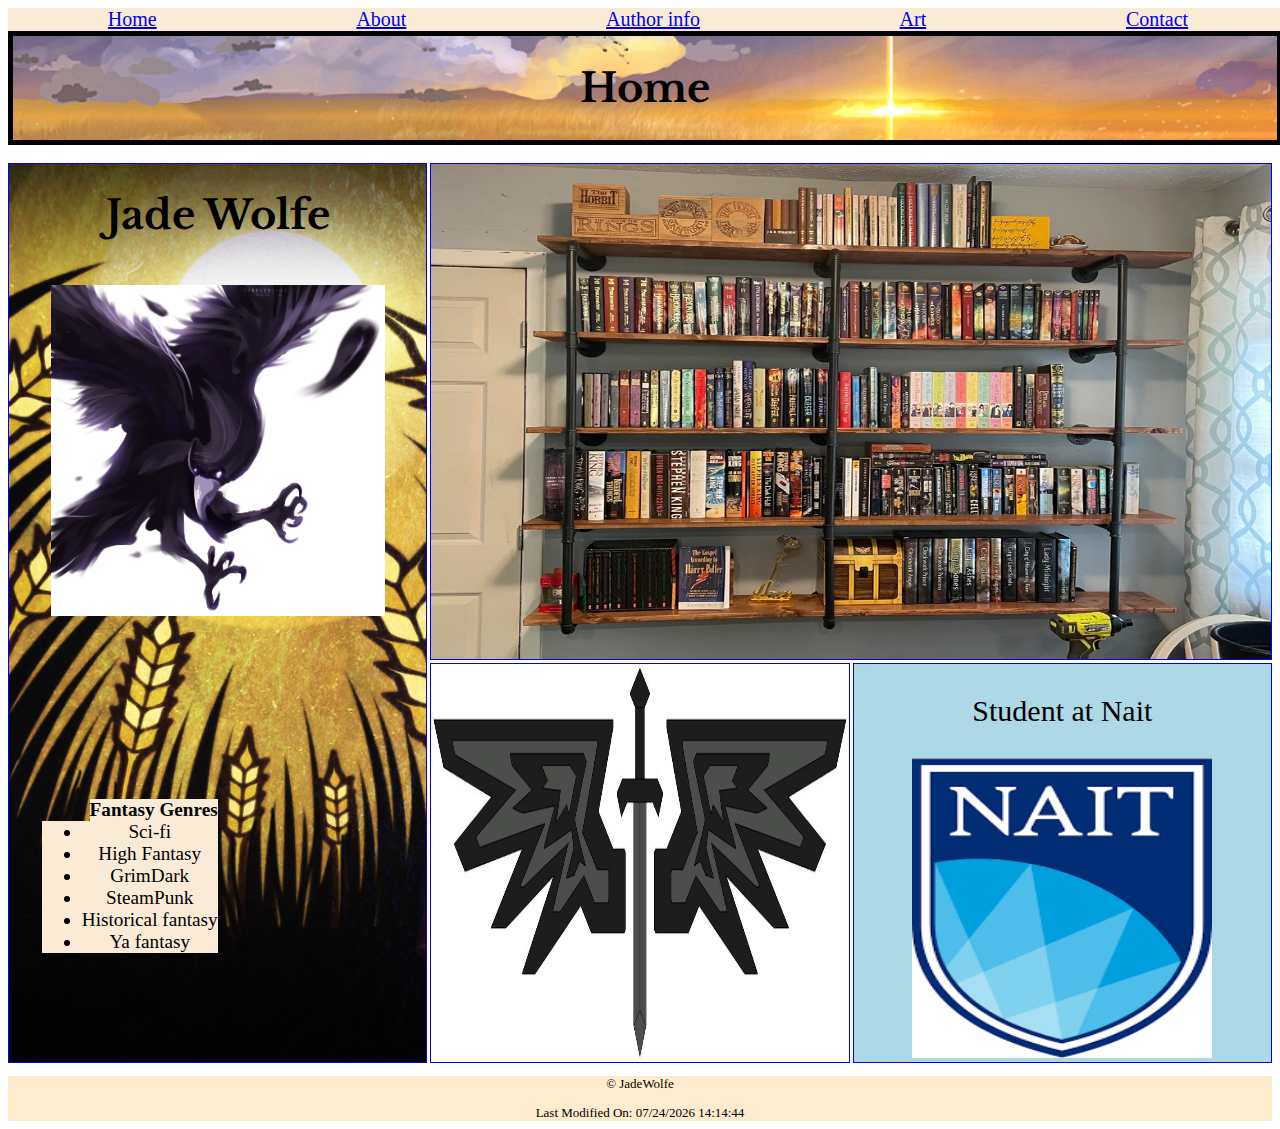
<file: index.html>
<!DOCTYPE html>
<html lang="en">
<head>
    <meta charset="UTF-8">
    <meta http-equiv="X-UA-Compatible" content="IE=edge">
    <meta name="viewport" content="width=device-width, initial-scale=1.0">
    <title>Home Page</title>
    <link rel="stylesheet" type="text/css" href="css/style.css">
    <style>
        header {
          background-image: url('./images/headerbackground.png');
          background-repeat: no-repeat;
          background-size: cover;
        }
        .item.item1{
          background-image: url('./images/Grain.webp');
          background-size: cover;
        }
    </style>
</head>
<body>
    <nav id="nav" class="navbar">
        <a href="#">Home</a>
        <a href="WebSite pages/about.html">About</a>
        <a href="WebSite pages/Author.html">Author info</a>
        <a href="WebSite pages/art.html">Art</a>
        <a href="WebSite pages/contact.html">Contact</a>
    </nav>

<header>
<h1>Home</h1>
</header>
<br>
<div class="container">
        <!-- Left Side Bar -->
    <div class="item item1">
        <h1>Jade Wolfe</h1>
        <br>
        <img src="images/crow.png" width="80%" alt="Crow">
        <br>
            <h2 id="list">Fantasy Genres</h2>
            <ul id="list">
                <li>Sci-fi</li>
                <li>High Fantasy</li>
                <li>GrimDark</li>
                <li>SteamPunk</li>
                <li>Historical fantasy</li>
                <li>Ya fantasy</li>
            </ul>
    </div>
    <!--Top Right Image -->
    <div class="item item2">
    <img  id="Bookshelf" src="images/Bookshelf.png" alt="Bookshelf">
    </div>
    <!--Logo-->
    <div class="item item3">
    <img  id="SwordWithWings" src="images/sword_wings.jpg" alt="Logo">
    </div>  
    <!--Stuff container -->
    <div class="item item4">
        <p style="font-size: 30px;">Student at Nait</p>
        <img src="images/Nait Logo.png" alt="NaitLogo" width="300px" height="300px">
    </div>


</div>


<footer>
    <p>&#169 JadeWolfe</p>
    <script>
        document.write("Last Modified On: " + document.lastModified);
    </script>
</footer>


</body>
</html>
</file>
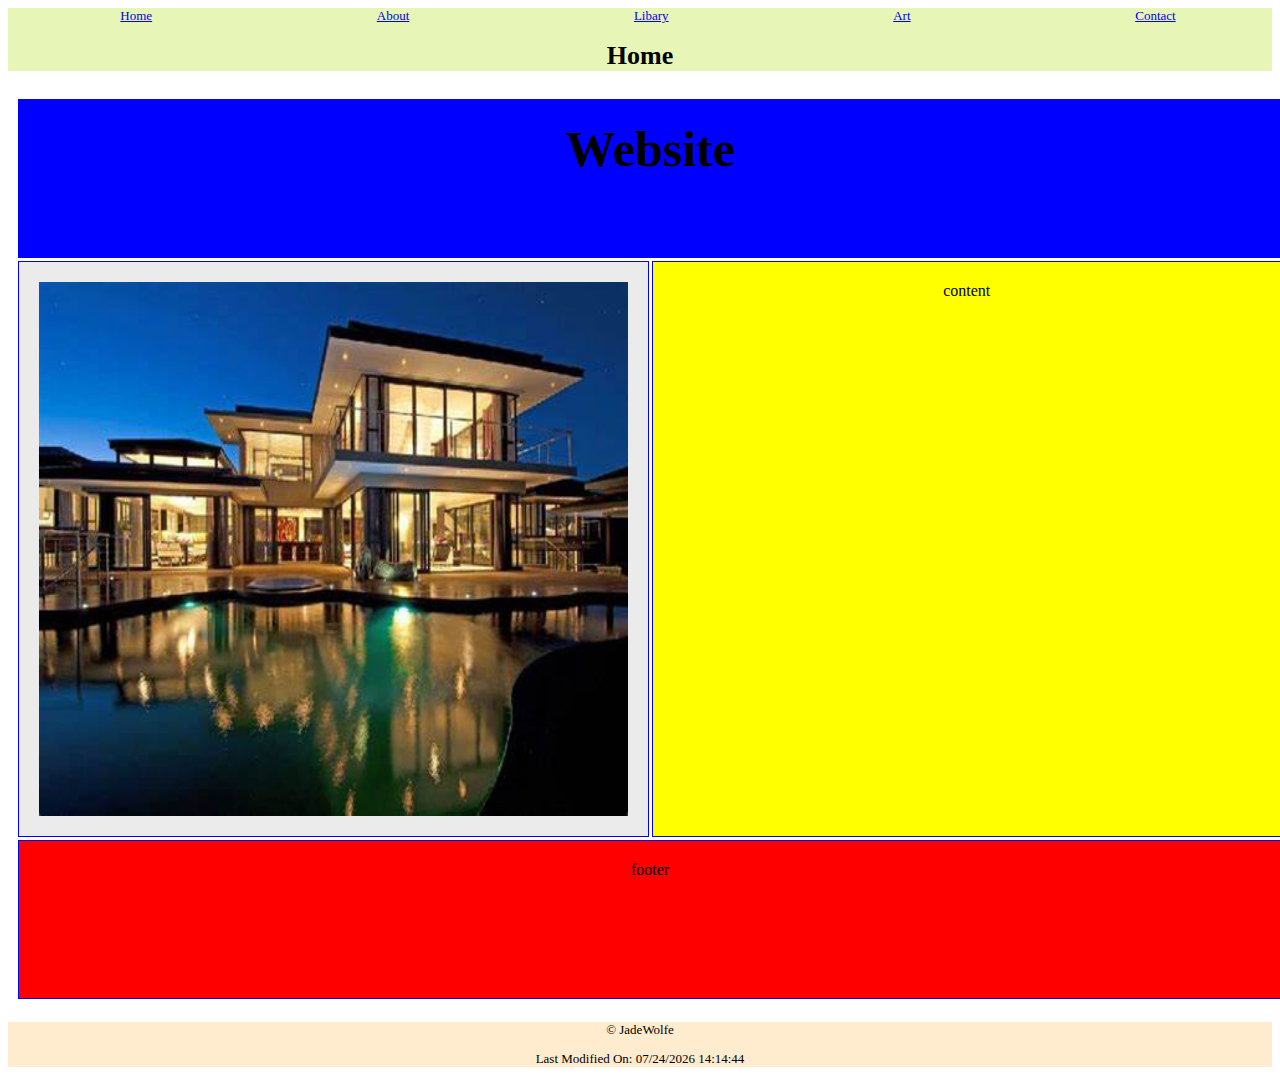
<file: My Website/index.html>
<!DOCTYPE html>
<html lang="en">
<head>
    <meta charset="UTF-8">
    <meta http-equiv="X-UA-Compatible" content="IE=edge">
    <meta name="viewport" content="width=device-width, initial-scale=1.0">
    <title>Home Page</title>
    <link rel="stylesheet" type="text/css" href="css/style.css">
</head>
<body>

<header>
    <nav id="nav" class="navbar">
    <a href="#">Home</a>
    <a href="WebSite pages/about.html">About</a>
    <a href="WebSite pages/Libary.html">Libary</a>
    <a href="WebSite pages/art.html">Art</a>
    <a href="WebSite pages/contact.html">Contact</a>
    </nav>
<h1>Home</h1>
</header>

<div class="container">
        <!--Header -->
    <div class="item item1">Website</div>
        <!--Main -->
    <div class="item item2">
    <img  class="house" src="images/House stock.jfif" alt="house">
    </div>
    <div class="item item3">content</div>  
    <!--footer -->
    <div class="item item4">footer</div>


</div>


<footer>
    <p>&#169 JadeWolfe</p>
    <script>
        document.write("Last Modified On: " + document.lastModified);
    </script>
</footer>


</body>
</html>
</file>
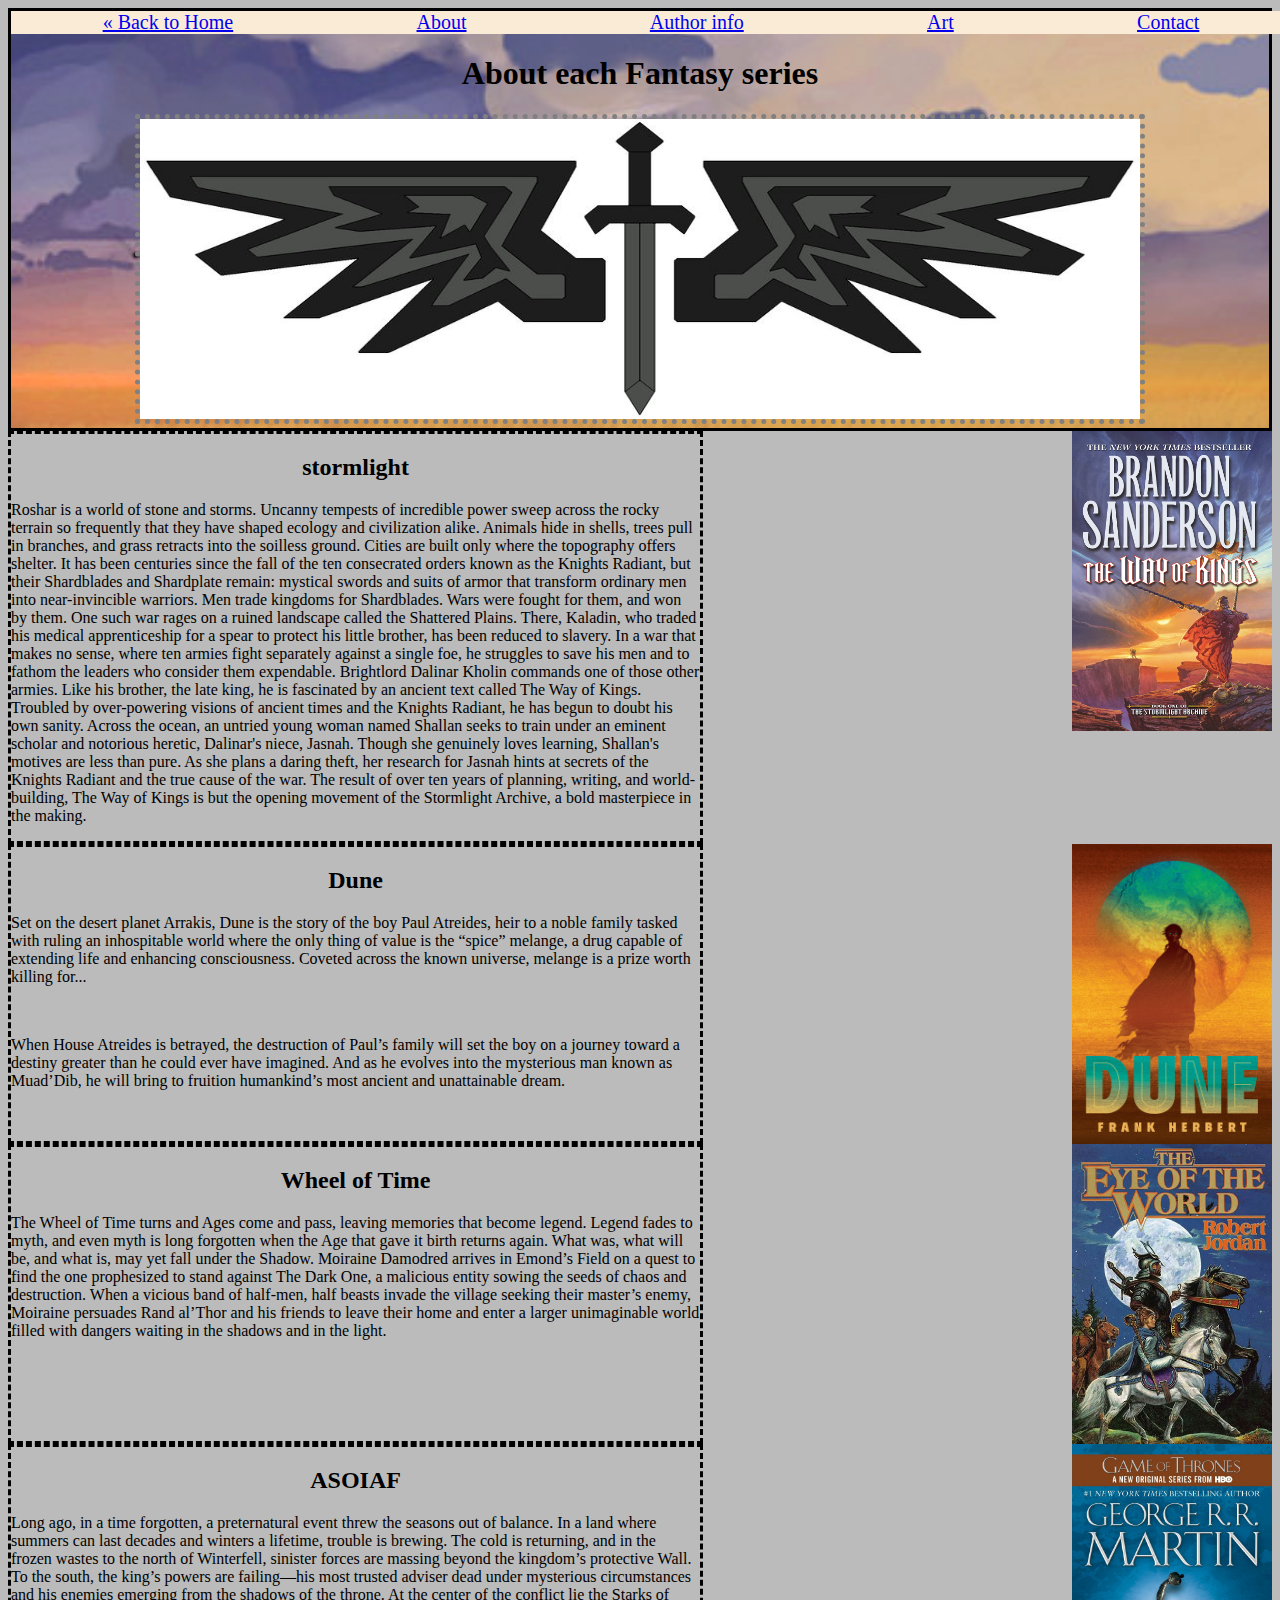
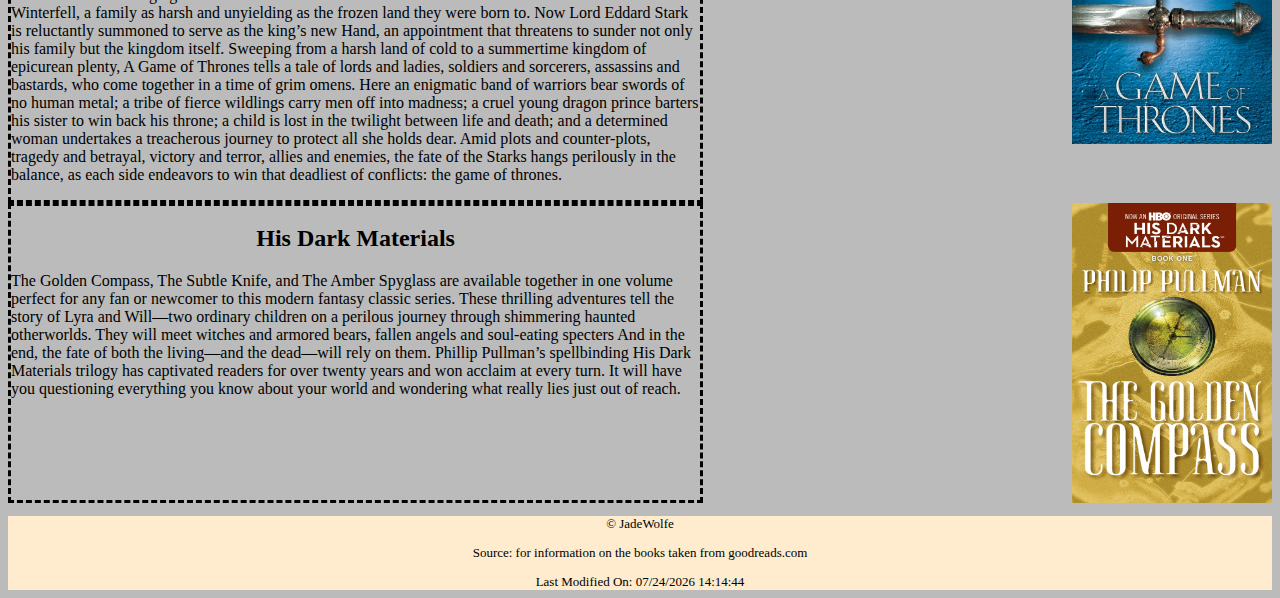
<file: WebSite pages/about.html>
<!DOCTYPE html>
<html lang="en">
<head>
    <meta charset="UTF-8">
    <meta http-equiv="X-UA-Compatible" content="IE=edge">
    <meta name="viewport" content="width=device-width, initial-scale=1.0">
    <title>About - Jade Wolfe</title>
    <link rel="stylesheet" type="text/css" href="../css/style-about.css">
    <style>
        header{
            background-image: url('../images/headerBackground2.png');
            background-repeat: no-repeat;
            background-size: cover;
        }
    </style>



</head>
<body>
    <header>
        <nav id="nav" class="navbar">
            <a href="../index.html">« Back to Home</a>
            <a href="#">About</a>
            <a href="../WebSite pages/Author.html">Author info</a>
            <a href="../WebSite pages/art.html">Art</a>
            <a href="../WebSite pages/contact.html">Contact</a>
        </nav>
        <h1 style="top: 0;">About each Fantasy series</h1>
        <img class="logo" src="../images/sword_wings.jpg" alt="Logo" width="1000px" height="300px" style="border: dotted grey 5px;">
    </header>
        <main class="container">
        <section1 style="border: dashed black 3px;">
            <h2>stormlight</h2>
            <p>Roshar is a world of stone and storms. Uncanny tempests of incredible power sweep across the rocky terrain so frequently that they have shaped ecology and civilization
            alike. Animals hide in shells, trees pull in branches, and grass retracts into the soilless ground. Cities are built only where the topography offers shelter.
            It has been centuries since the fall of the ten consecrated orders known as the Knights Radiant,
            but their Shardblades and Shardplate remain: mystical swords and suits of armor that transform ordinary men into near-invincible warriors. Men trade kingdoms for Shardblades. Wars were fought for them, and won by them.
            One such war rages on a ruined landscape called the Shattered Plains. There, Kaladin, who traded his medical apprenticeship for a spear to protect his little brother, has been reduced to slavery. 
            In a war that makes no sense, where ten armies fight separately against a single foe, he struggles to save his men and to fathom the leaders who consider them expendable.
            Brightlord Dalinar Kholin commands one of those other armies. Like his brother, the late king, he is fascinated by an ancient text called The Way of Kings.
            Troubled by over-powering visions of ancient times and the Knights Radiant, he has begun to doubt his own sanity.
            Across the ocean, an untried young woman named Shallan seeks to train under an eminent scholar and notorious heretic, Dalinar's niece, Jasnah. 
            Though she genuinely loves learning, Shallan's motives are less than pure. As she plans a daring theft, her research for Jasnah hints at secrets of the Knights Radiant and the true cause of the war. 
            The result of over ten years of planning, writing, and world-building, The Way of Kings is but the opening movement of the Stormlight Archive, a bold masterpiece in the making.</p>  
        </section1>
        <section2>
           <img src="../images/book images/Way Of Kings.jpg" alt="Stormlight Cover" width="200px" height="300px" style="float: right;">
        </section2>
        <section3 style="border: dashed black 3px;">
            <h2>Dune</h2>
            <p>Set on the desert planet Arrakis, Dune is the story of the boy Paul Atreides,
            heir to a noble family tasked with ruling an inhospitable world where the only thing of value is the “spice” melange,
            a drug capable of extending life and enhancing consciousness. Coveted across the known universe, melange is a prize worth killing for...</p>
            <br>
            <p>When House Atreides is betrayed, the destruction of Paul’s family will set the boy on a journey toward a destiny greater than he could ever have imagined.
            And as he evolves into the mysterious man known as Muad’Dib, he will bring to fruition humankind’s most ancient and unattainable dream.</p>
            </p>
        </section3>
        <section4>
            <img src="../images/book images/Dune Cover.jpg" alt="Dune Cover" width="200px" height="300px" style="float: right;">
        </section4>
        <section5 style="border: dashed black 3px;">
            <h2>Wheel of Time</h2>
            <p>The Wheel of Time turns and Ages come and pass, leaving memories that become legend. Legend fades to myth, 
            and even myth is long forgotten when the Age that gave it birth returns again. What was, what will be, and what is, may yet fall under the Shadow.
            Moiraine Damodred arrives in Emond’s Field on a quest to find the one prophesized to stand against The Dark One, 
            a malicious entity sowing the seeds of chaos and destruction. When a vicious band of half-men, half beasts invade the village seeking their master’s enemy,
            Moiraine persuades Rand al’Thor and his friends to leave their home and enter a larger unimaginable world filled with dangers waiting in the shadows and in the light.</p>
        </section5>
        <section6>
            <img src="../images/book images/Eye Of the World Cover.jfif" alt="Wheel of time Cover" width="200px" height="300px" style="float:right;">
        </section6>
        <section7 style="border: dashed black 3px;">
            <h2>ASOIAF</h2>
            <p>Long ago, in a time forgotten, a preternatural event threw the seasons out of balance. In a land where summers can last decades and winters a lifetime, trouble is brewing.
            The cold is returning, and in the frozen wastes to the north of Winterfell, sinister forces are massing beyond the kingdom’s protective Wall. 
            To the south, the king’s powers are failing—his most trusted adviser dead under mysterious circumstances and his enemies emerging from the shadows of the throne. 
            At the center of the conflict lie the Starks of Winterfell, a family as harsh and unyielding as the frozen land they were born to.
            Now Lord Eddard Stark is reluctantly summoned to serve as the king’s new Hand, an appointment that threatens to sunder not only his family but the kingdom itself.
            Sweeping from a harsh land of cold to a summertime kingdom of epicurean plenty, A Game of Thrones tells a tale of lords and ladies, soldiers and sorcerers, assassins and bastards, who come together in a time of grim omens. 
            Here an enigmatic band of warriors bear swords of no human metal; a tribe of fierce wildlings carry men off into madness; a cruel young dragon prince barters his sister to win back his throne;
            a child is lost in the twilight between life and death; and a determined woman undertakes a treacherous journey to protect all she holds dear. Amid plots and counter-plots, 
            tragedy and betrayal, victory and terror, allies and enemies, the fate of the Starks hangs perilously in the balance, as each side endeavors to win that deadliest of conflicts: the game of thrones.</p>
        </section7>
        <section8>
            <img src="../images/book images/Game of thrones Cover.jpg" alt="Game Of thrones Cover Cover" width="200px" height="300px" style="float: right;">
        </section8>
        <section9 style="border: dashed black 3px;">
            <h2>His Dark Materials</h2>
            <p>The Golden Compass, The Subtle Knife, and The Amber Spyglass are available together in one volume perfect for any fan or newcomer to this modern fantasy classic series.
            These thrilling adventures tell the story of Lyra and Will—two ordinary children on a perilous journey through shimmering haunted otherworlds.
            They will meet witches and armored bears, fallen angels and soul-eating specters
            And in the end, the fate of both the living—and the dead—will rely on them.
            Phillip Pullman’s spellbinding His Dark Materials trilogy has captivated readers for over twenty years and won acclaim at every turn. 
            It will have you questioning everything you know about your world and wondering what really lies just out of reach.</p>
        </section9>
        <section10>
            <img src="../images/book images/His Dark materails.jpg" alt="His Dark Materials Cover" width="200px" height="300px" style="float: right;">
        </section10>
        </main>
    </div>
    <footer>
        <p>&#169 JadeWolfe</p>
        <p>Source: for information on the books taken from goodreads.com</p>
        <script>
            document.write("Last Modified On: " + document.lastModified);
        </script>
    </footer>
</body>
</html>
</file>
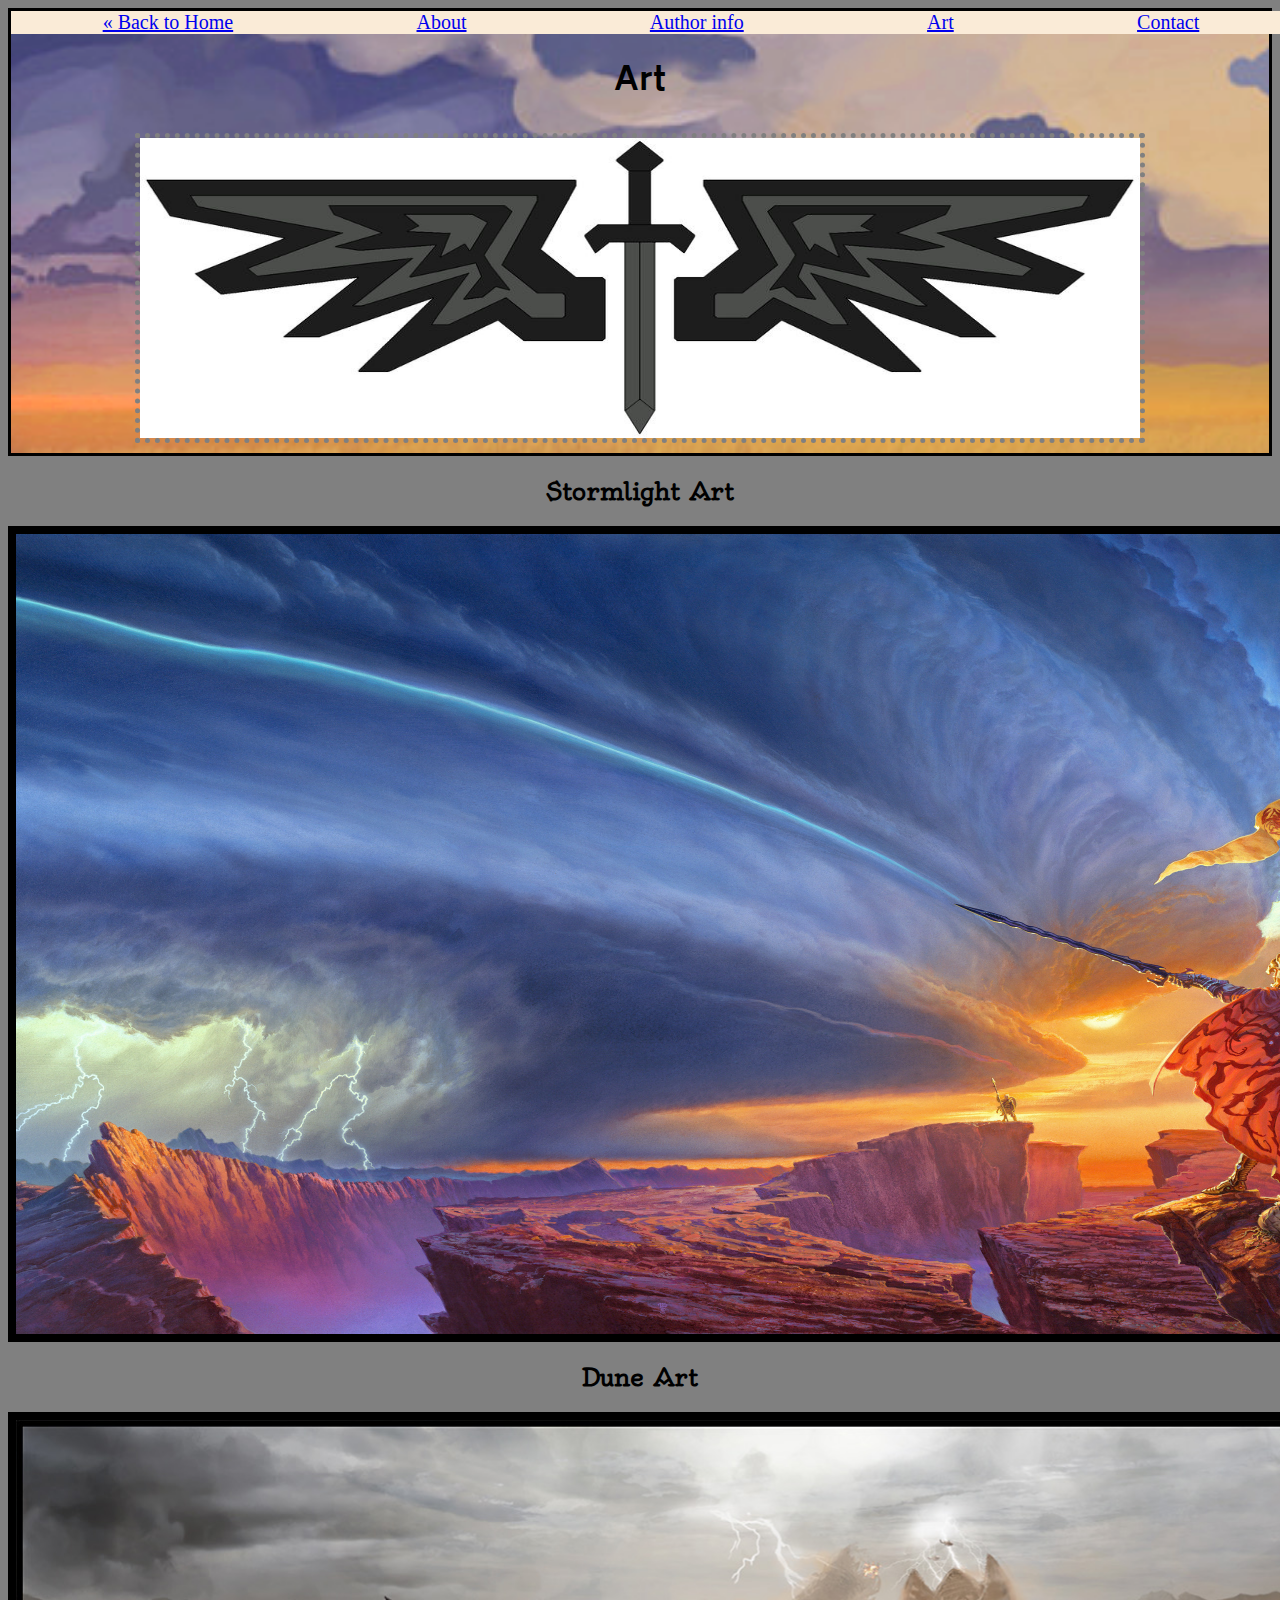
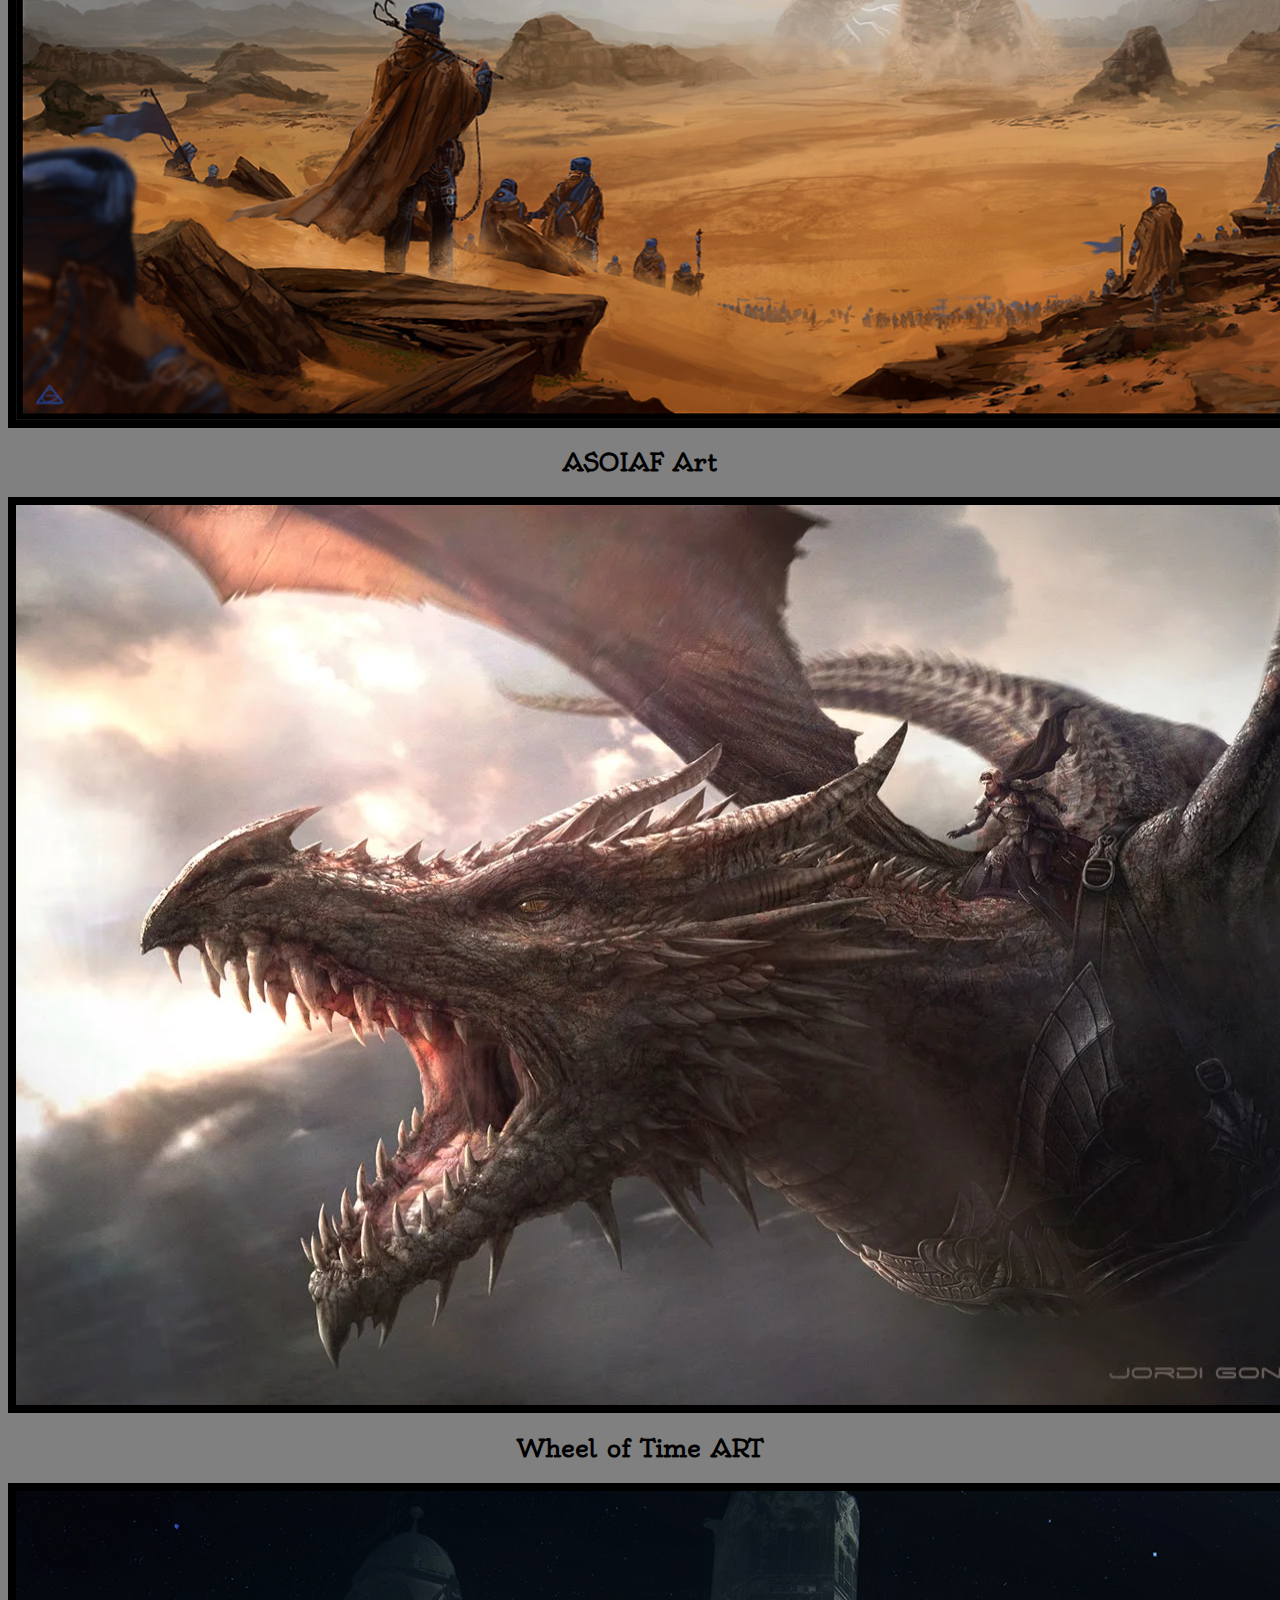
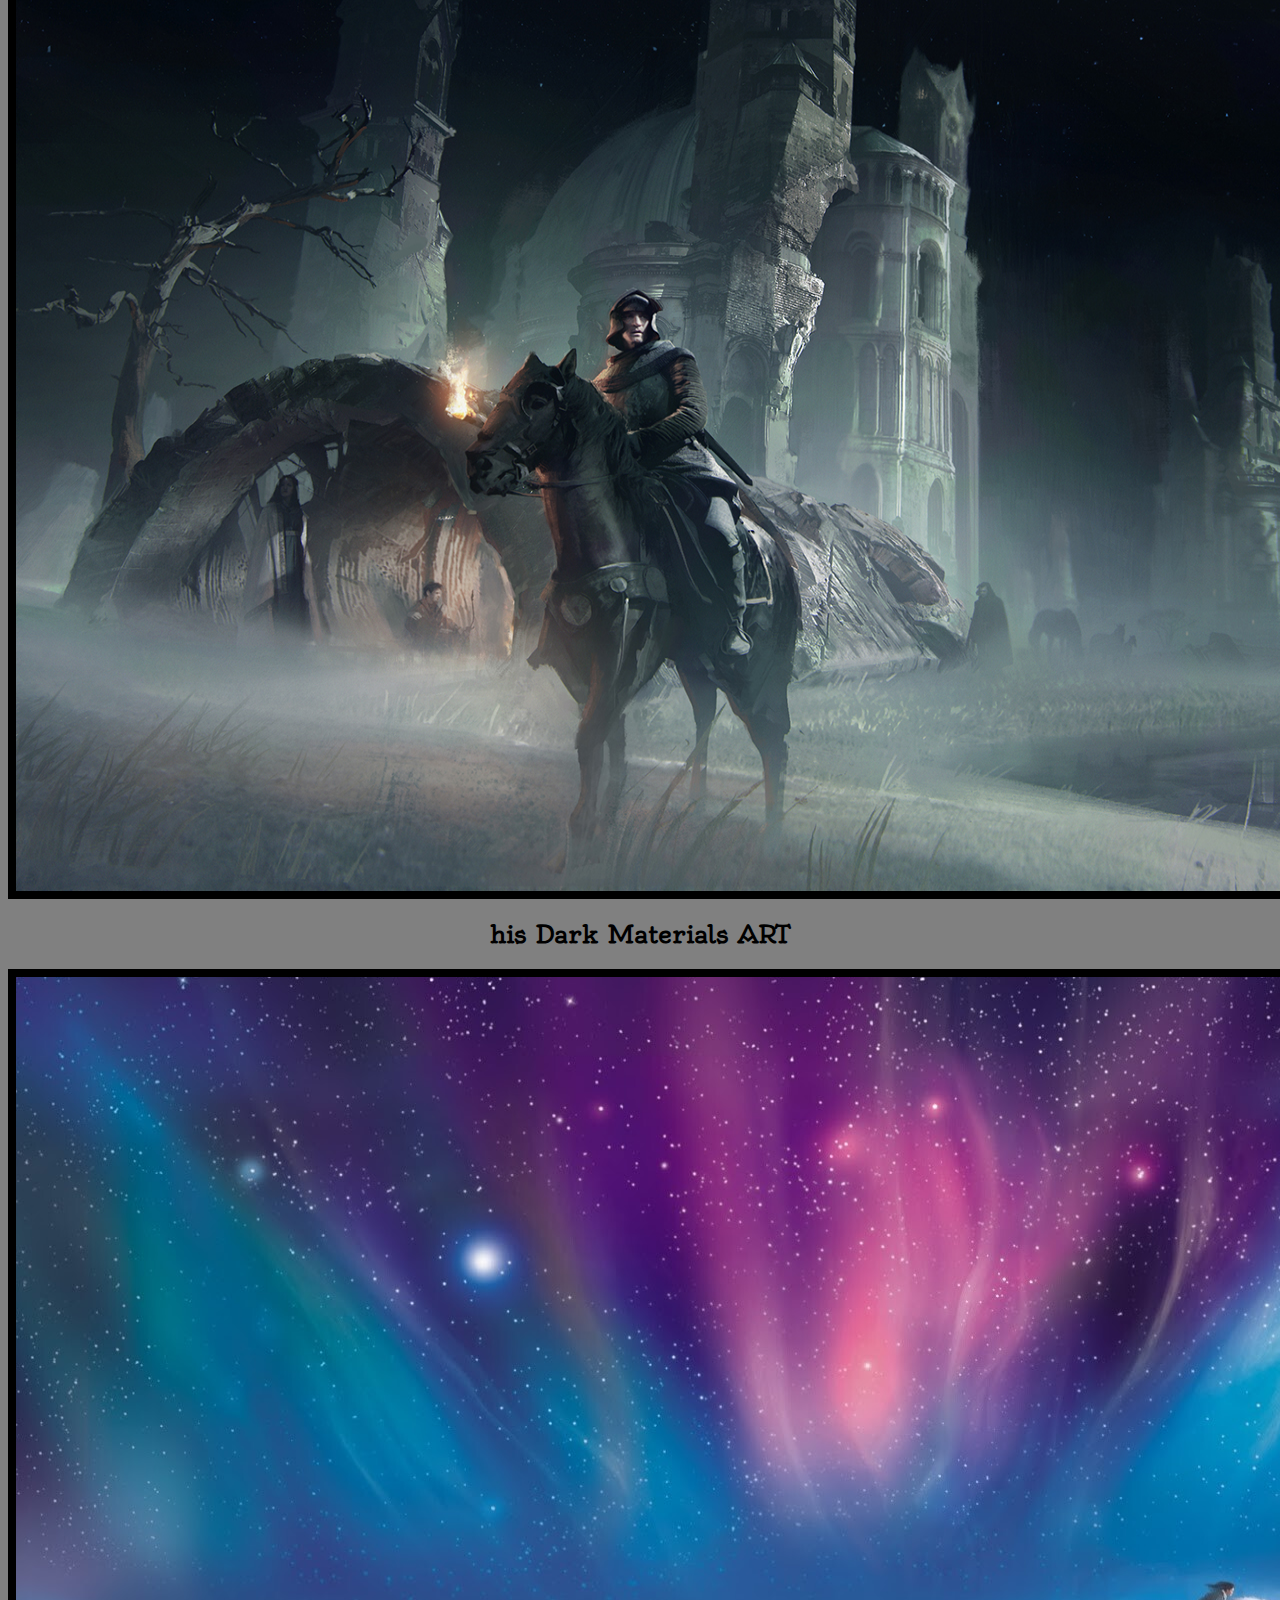
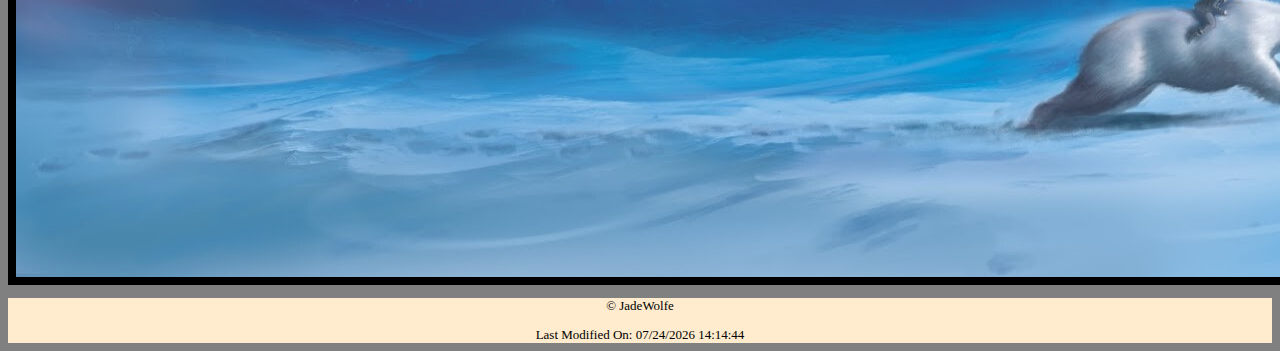
<file: WebSite pages/art.html>
<!DOCTYPE html>
<html lang="en">
<head>
    <meta charset="UTF-8">
    <meta http-equiv="X-UA-Compatible" content="IE=edge">
    <meta name="viewport" content="width=device-width, initial-scale=1.0">
    <title>Art page</title>
    <link rel="stylesheet" type="text/css" href="../css/style-art.css">
    <style>
          header{
            background-image: url('../images/headerBackground2.png');
            background-size: cover;
        }
    </style>
</head>
<body>
    <header>
        <nav id="nav" class="navbar">
            <a href="../index.html">« Back to Home</a>
            <a href="../WebSite pages/about.html">About</a>
            <a href="../WebSite pages/Author.html">Author info</a>
            <a href="#">Art</a>
            <a href="../WebSite pages/contact.html">Contact</a>
        </nav>
        <h1>Art</h1>
        <img class="logo" src="../images/sword_wings.jpg" alt="Logo" width="1000px" height="300px" style="border: dotted grey 5px;margin-bottom: 10px;">
    </header>
    <main>
        <div>
            <h2>Stormlight Art</h2>
            <img src="../images/Stromlight Archive.jpg" alt="Stormlight Archive Pic" width="1600px" height="800px">
        </div>
        <div>
            <h2>Dune Art</h2>
            <img src="../images/dune.jpg" alt="Stormlight Archive Pic" width="1700px" height="600px">
        </div>
        <div>
            <h2>ASOIAF Art</h2>
            <img src="../images/ASOIAF ART.webp" alt="ASOIAF Pic" width="1400px" height="900px">
        </div>
        <div>
            <h2>Wheel of Time ART</h2>
            <img src="../images/WheelOfTime.jpg" alt="Wheel Of Time Pic" width="2000px" height="1000px">
        </div>
        <div>
            <h2>his Dark Materials ART</h2>
            <img src="../images/His Dark Materials.jpg" alt="His Dark Materials Pic" width="1600px" height="900px">
        </div>



    </main>



    <footer>
        <p>&#169 JadeWolfe</p>
        <script>
            document.write("Last Modified On: " + document.lastModified);
        </script>
    </footer>
</body>
</html>
</file>
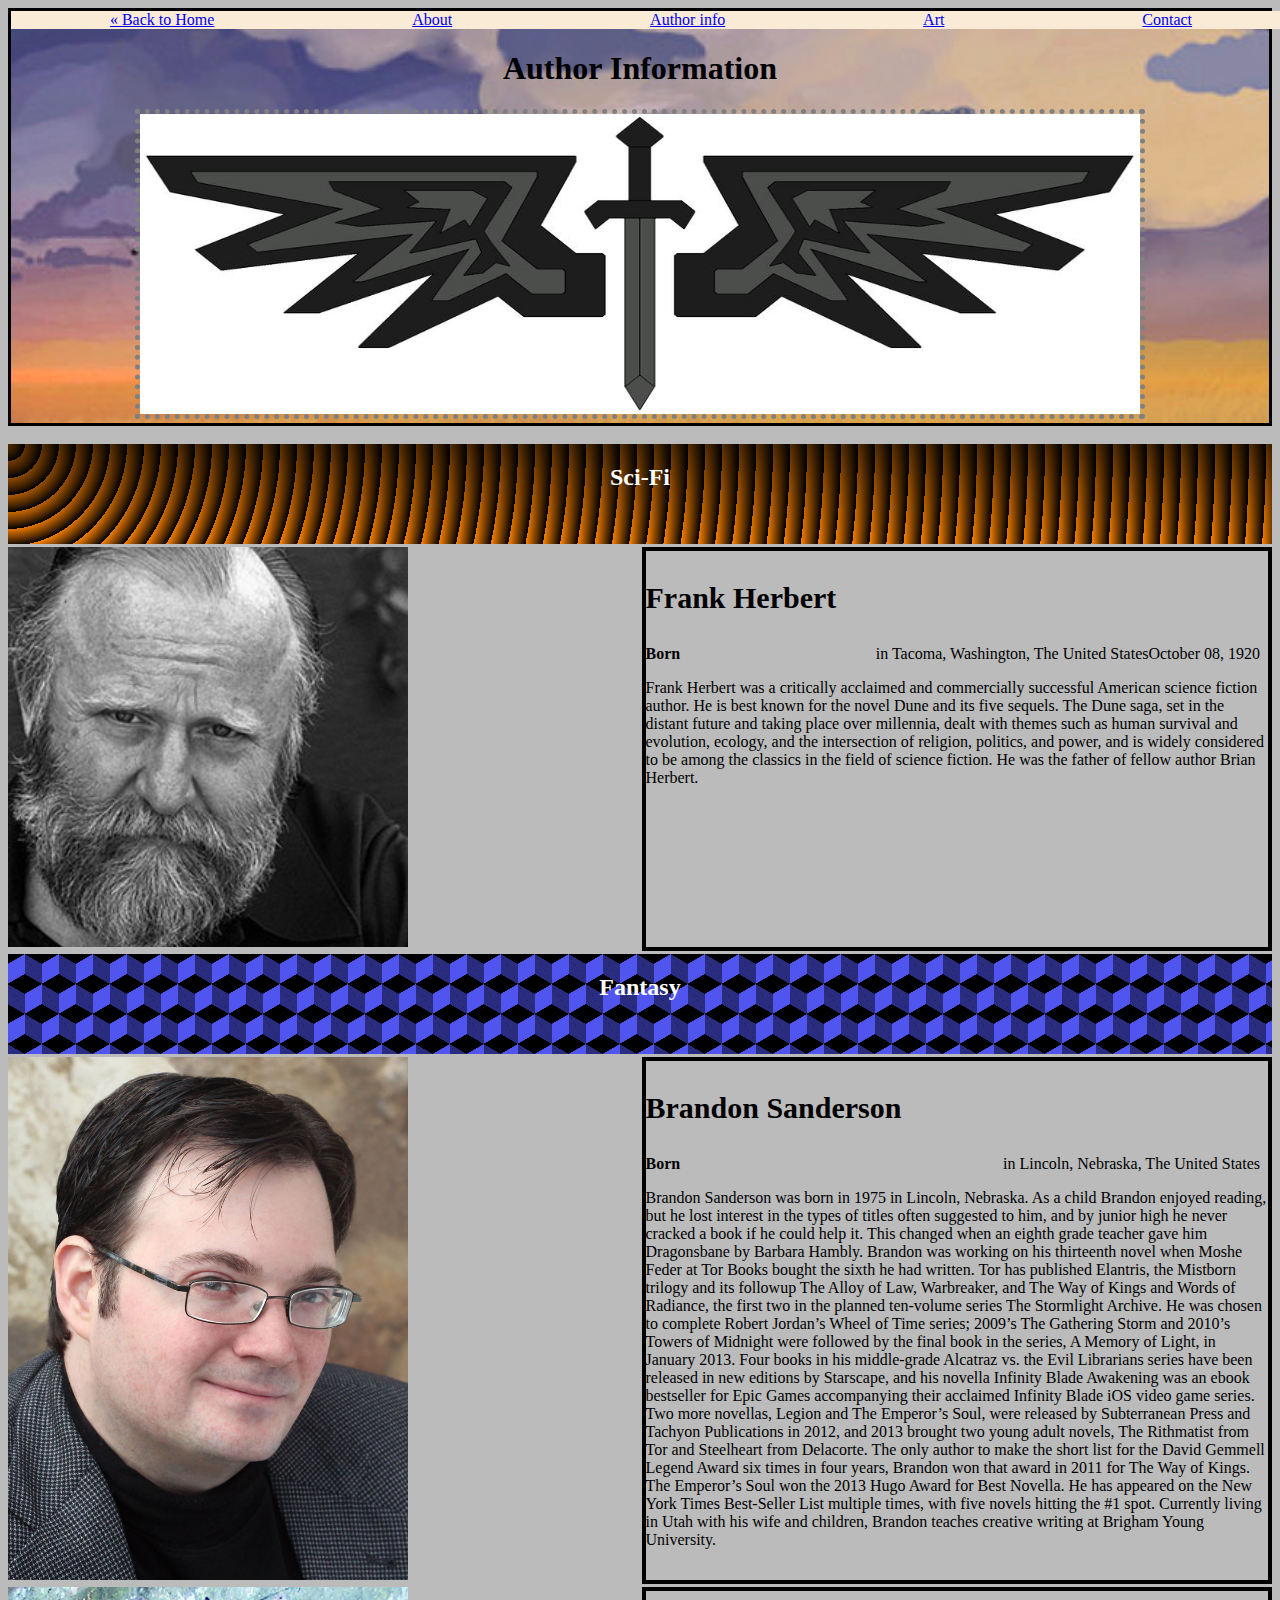
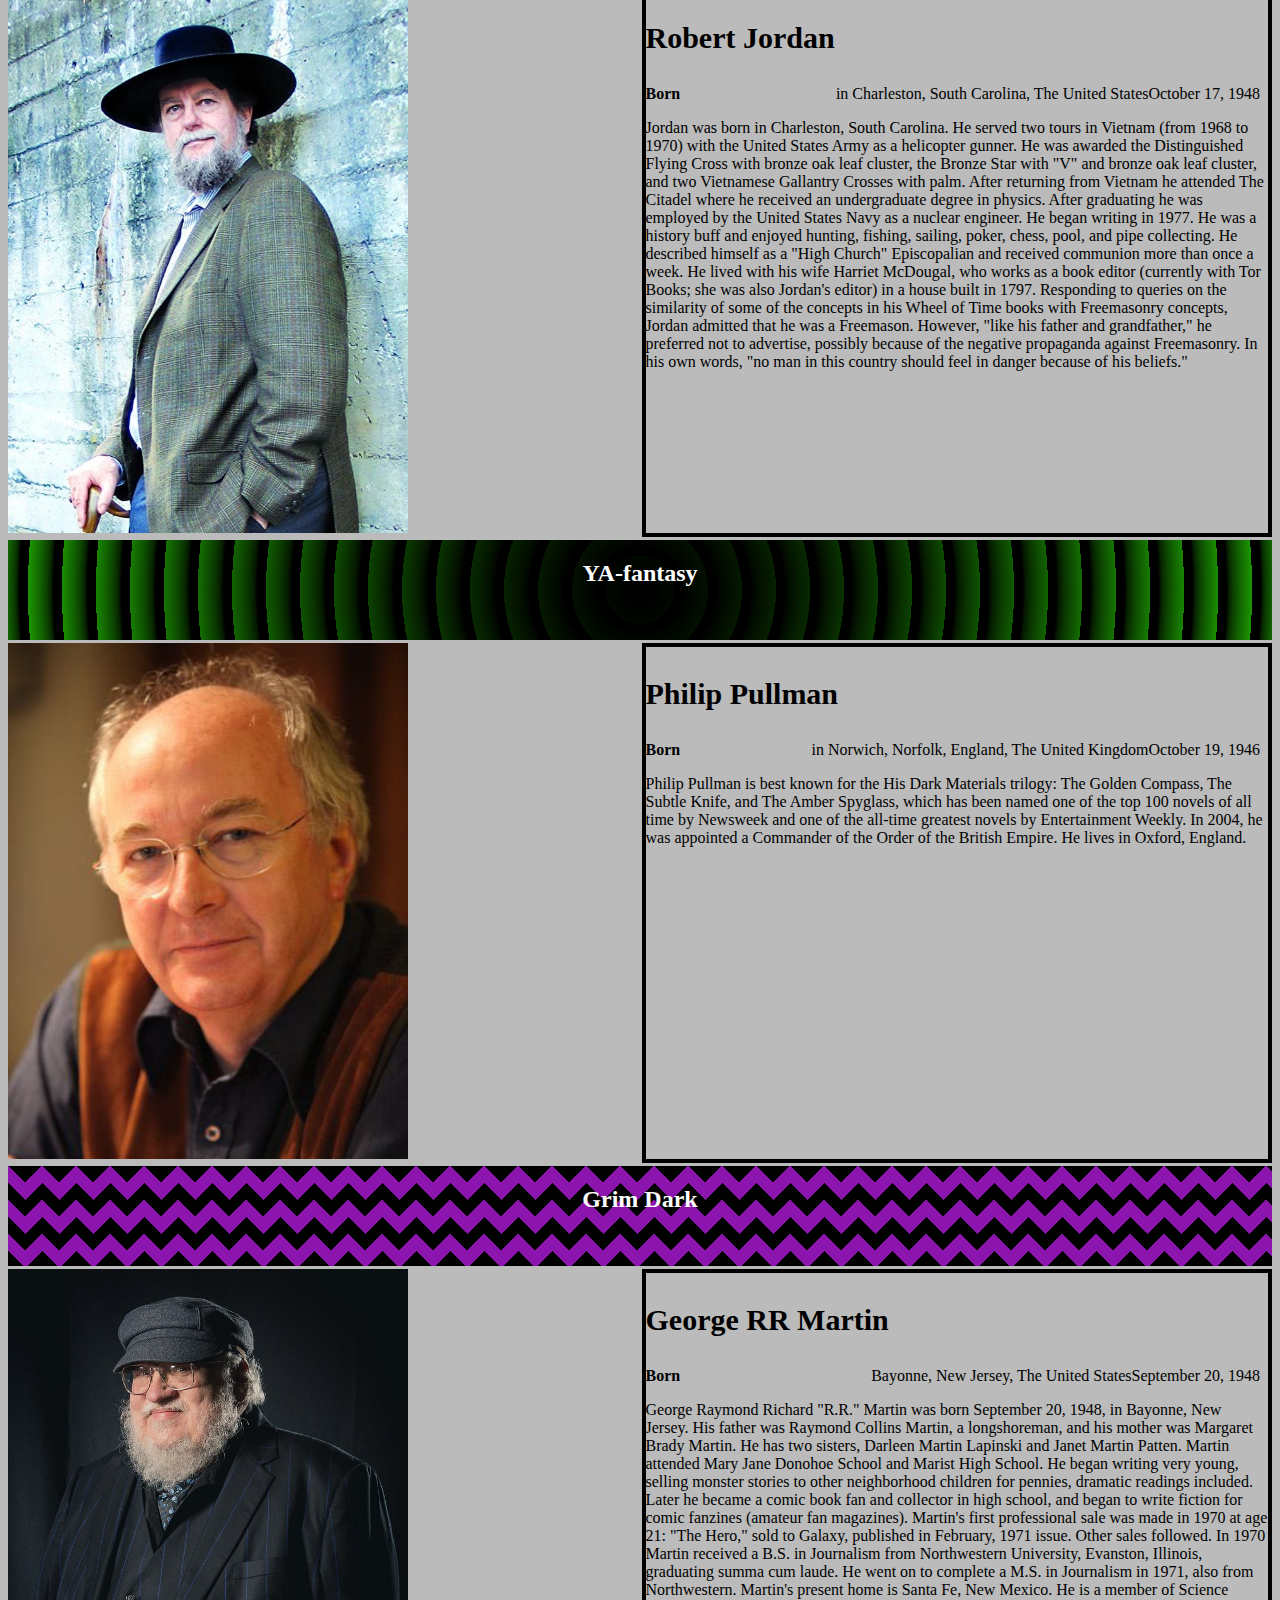
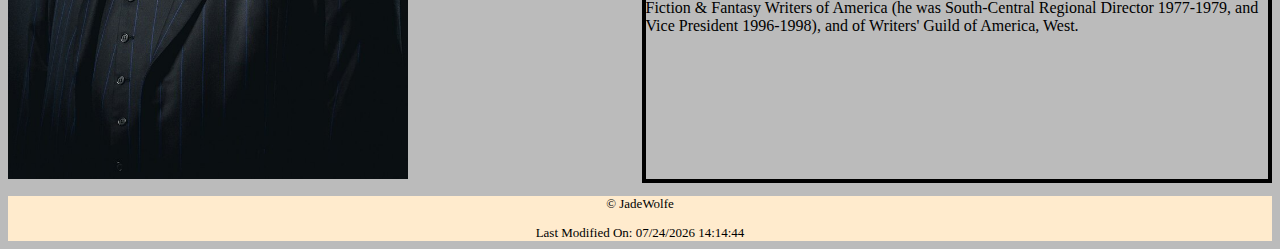
<file: WebSite pages/Author.html>
<!DOCTYPE html>
<html lang="en">
<head>
    <meta charset="UTF-8">
    <meta http-equiv="X-UA-Compatible" content="IE=edge">
    <meta name="viewport" content="width=device-width, initial-scale=1.0">
    <title>Libary page website</title>
    <link rel="stylesheet" type="text/css" href="../css/style-Author.css">
    <style>
        header{
            background-image: url('../images/headerBackground2.png');
            background-size: cover;
        }
    </style>
</head>
<body>
    <header>
        <nav id="nav" class="navbar">
            <a href="../index.html">« Back to Home</a>
            <a href="../WebSite pages/about.html">About</a>
            <a href="#">Author info</a>
            <a href="../WebSite pages/art.html">Art</a>
            <a href="../WebSite pages/contact.html">Contact</a>
        </nav>
    <h1>Author Information</h1>
    <img class="logo" src="../images/sword_wings.jpg" alt="Logo" width="1000px" height="300px" style="border: dotted grey 5px;">
    </header>
    <br>
    <main class="container">
        <section1 id="Sci-fi">
            <h2>Sci-Fi</h2>
        </section1>
        <!-- Dune Part -->
        <section2 id="DuneAuthor">
            <img class="Author" src="../images/Author-images/Frank Herbert.jpg" alt="Frank Herbert">
        </section2>
        <section3 id="DuneAuthorAbout">
            <b><p class="Authorfont">Frank Herbert</p></b>
            <p><span style="font-weight: bolder;">Born</span><span style="position:absolute;right: 20px;">in Tacoma, Washington, The United StatesOctober 08, 1920</span></p>
            <p>Frank Herbert was a critically acclaimed and commercially successful American science fiction author.
                He is best known for the novel Dune and its five sequels. The Dune saga, set in the distant future and taking place over millennia, 
                dealt with themes such as human survival and evolution, ecology, and the intersection of religion, politics, and power, and is widely
                considered to be among the classics in the field of science fiction. He was the father of fellow author Brian Herbert.</p>
        </section3>
        <section4 id="fantasy">
            <h2>Fantasy</h2>
        </section4>
        <!-- Stormlight Archive Part -->
        <section5 id="StormlightAuthor">
            <img class="Author" src="../images/Author-images/Brandon Sanderson.jpg" alt="Brandon Sanderson">
        </section5>
        <section6 id="StormlightAuthorAbout">
            <b><p class="Authorfont">Brandon Sanderson</p></b>
            <p><span style="font-weight: bolder;">Born</span><span style="position:absolute;right: 20px;">in Lincoln, Nebraska, The United States</span></p>
            <p>Brandon Sanderson was born in 1975 in Lincoln, Nebraska. As a child Brandon enjoyed reading, but he lost interest in the types of titles often suggested to him, and by junior high he never cracked a book if he could help it.
                This changed when an eighth grade teacher gave him Dragonsbane by Barbara Hambly.
                Brandon was working on his thirteenth novel when Moshe Feder at Tor Books bought the sixth he had written. Tor has published Elantris, 
                the Mistborn trilogy and its followup The Alloy of Law, Warbreaker, and The Way of Kings and Words of Radiance, the first two in the planned ten-volume series The Stormlight Archive. 
                He was chosen to complete Robert Jordan’s Wheel of Time series; 2009’s The Gathering Storm and 2010’s Towers of Midnight were followed by the final book in the series, A Memory of Light, in January 2013.
                Four books in his middle-grade Alcatraz vs. the Evil Librarians series have been released in new editions by Starscape, and his novella Infinity Blade Awakening was an ebook bestseller for Epic Games accompanying their acclaimed Infinity Blade iOS video game series.
                Two more novellas, Legion and The Emperor’s Soul, were released by Subterranean Press and Tachyon Publications in 2012, and 2013 brought two young adult novels,
                The Rithmatist from Tor and Steelheart from Delacorte.
                The only author to make the short list for the David Gemmell Legend Award six times in four years, Brandon won that award in 2011 for The Way of Kings.
                The Emperor’s Soul won the 2013 Hugo Award for Best Novella. He has appeared on the New York Times Best-Seller List multiple times, with five novels hitting the #1 spot.
                Currently living in Utah with his wife and children, Brandon teaches creative writing at Brigham Young University.</p>
        </section6>
        <!--  Wheel of Time Part -->
         <section7 id="WheelOfTimeAuthor">
            <img class="Author" src="../images/Author-images/Robert Jordan.jpg" alt="Robert Jordan">
        </section7>
        <section8 id="WheelOfTimeAbout">
            <b><p class="Authorfont">Robert Jordan</p></b>
            <p><span style="font-weight: bolder;">Born</span><span style="position:absolute;right: 20px;">in Charleston, South Carolina, The United StatesOctober 17, 1948</span></p>
            <p>Jordan was born in Charleston, South Carolina. He served two tours in Vietnam (from 1968 to 1970) with the United States Army as a helicopter gunner. 
                He was awarded the Distinguished Flying Cross with bronze oak leaf cluster, the Bronze Star with "V" and bronze oak leaf cluster, and two Vietnamese Gallantry Crosses with palm. 
                After returning from Vietnam he attended The Citadel where he received an undergraduate degree in physics. After graduating he was employed by the United States Navy as a nuclear engineer.
                He began writing in 1977. He was a history buff and enjoyed hunting, fishing, sailing, poker, chess, pool, and pipe collecting.
                He described himself as a "High Church" Episcopalian and received communion more than once a week. He lived with his wife Harriet McDougal, who works as a book editor 
                (currently with Tor Books; she was also Jordan's editor) in a house built in 1797.
                Responding to queries on the similarity of some of the concepts in his Wheel of Time books with Freemasonry concepts, Jordan admitted that he was a Freemason. However, 
                "like his father and grandfather," he preferred not to advertise, possibly because of the negative propaganda against Freemasonry. In his own words, "no man in this country should feel in danger because of his beliefs."</p>
        </section8>
        <section9 id="YA-fantasy">
            <h2>YA-fantasy</h2>
        </section9>
        <!--  His Dark Materials Part -->
        <section10 id="HisDarkMaterialsAuthor">
            <img class="Author" src="../images/Author-images/Phillup Pullman.jpg" alt="Phillup Pullman">
        </section10>
        <section11 id="HisDarkMaterialsAuthorAbout">
            <b><p class="Authorfont">Philip Pullman</p></b>
            <p><span style="font-weight: bolder;">Born</span><span style="position:absolute;right: 20px;">in Norwich, Norfolk, England, The United KingdomOctober 19, 1946</span></p>
            <p>Philip Pullman is best known for the His Dark Materials trilogy: The Golden Compass, The Subtle Knife, and The Amber Spyglass, 
                which has been named one of the top 100 novels of all time by Newsweek and one of the all-time greatest novels by Entertainment Weekly. 
                In 2004, he was appointed a Commander of the Order of the British Empire. He lives in Oxford, England. </p>
        </section11>
        <section12 id="GrimDark">
            <h2>Grim Dark</h2>
        </section12>
        <!--  Asoiaf Part -->
        <section13 id="ASOIAFAuthor">
            <img class="Author" src="../images/Author-images/Gerogre RR martin.jpg" alt="George RR martin">
        </section13>
        <section14 id="ASOIAFAuthorAbout">
            <b><p class="Authorfont">George RR Martin</p></b>
            <p><span style="font-weight: bolder;">Born</span><span style="position:absolute;right: 20px;">Bayonne, New Jersey, The United StatesSeptember 20, 1948</span></p>

            <p>George Raymond Richard "R.R." Martin was born September 20, 1948, in Bayonne, New Jersey. His father was Raymond Collins Martin, 
                a longshoreman, and his mother was Margaret Brady Martin. He has two sisters, Darleen Martin Lapinski and Janet Martin Patten.
                Martin attended Mary Jane Donohoe School and Marist High School. He began writing very young, selling monster stories to other neighborhood children for pennies, 
                dramatic readings included. Later he became a comic book fan and collector in high school, and began to write fiction for comic fanzines (amateur fan magazines).
                Martin's first professional sale was made in 1970 at age 21: "The Hero," sold to Galaxy, published in February, 1971 issue. Other sales followed.
                In 1970 Martin received a B.S. in Journalism from Northwestern University, Evanston, Illinois, graduating summa cum laude. He went on to complete a M.S.
                in Journalism in 1971, also from Northwestern.
                Martin's present home is Santa Fe, New Mexico. He is a member of Science Fiction & Fantasy Writers of America (he was South-Central Regional Director 1977-1979, 
                and Vice President 1996-1998), and of Writers' Guild of America, West.</p>
        </section14>
    </main>
    <footer>
        <p>&#169 JadeWolfe</p>
        <script>
            document.write("Last Modified On: " + document.lastModified);
        </script>
    </footer>
</body>
</html>
</file>
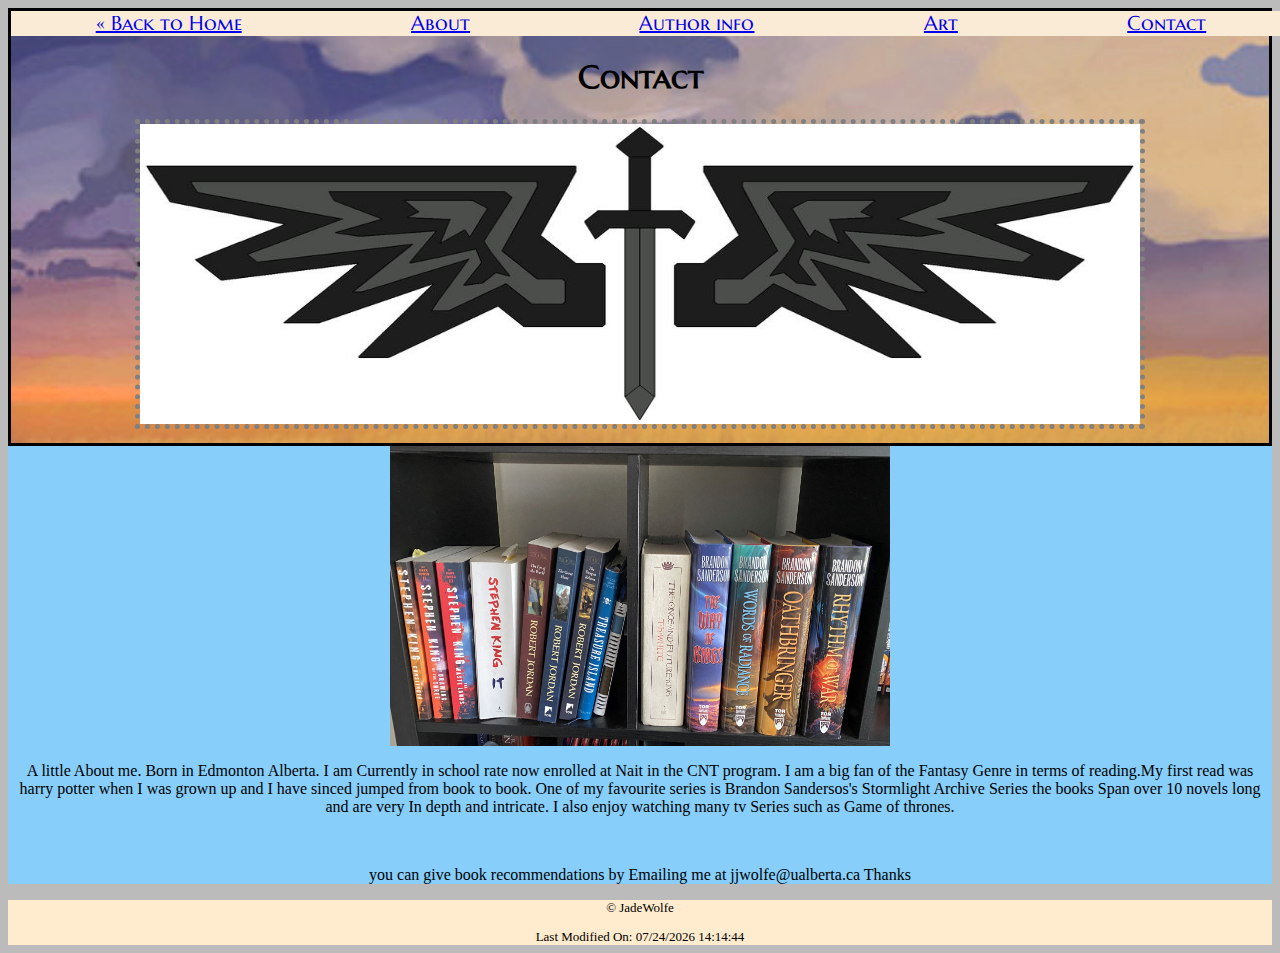
<file: WebSite pages/contact.html>
<!DOCTYPE html>
<html lang="en">
<head>
    <meta charset="UTF-8">
    <meta http-equiv="X-UA-Compatible" content="IE=edge">
    <meta name="viewport" content="width=device-width, initial-scale=1.0">
    <title>About - Jade Wolfe</title>
    <link rel="stylesheet" type="text/css" href="../css/style-contact.css">
    <style>
        header{
            background-image: url('../images/headerBackground2.png');
            background-size: cover;
        }
    </style>
</head>
<body>
    <div class="container">
        <header>
            <nav id="nav" class="navbar">
                <a href="../index.html">« Back to Home</a>
                <a href="../WebSite pages/about.html">About</a>
                <a href="../WebSite pages/Author.html">Author info</a>
                <a href="../WebSite pages/art.html">Art</a>
                <a href="#">Contact</a>
            </nav>
            <h1>Contact</h1>
            <img class="logo" src="../images/sword_wings.jpg" alt="Logo" width="1000px" height="300px" style="border: dotted grey 5px;margin-bottom: 10px;">
        </header>
        <main>
           <img class="img" src="../images/MyBooks.png" alt="My books">
           <p>A little About me. Born in Edmonton Alberta. I am Currently in school rate now enrolled at Nait in the CNT program.
            I am a big fan of the Fantasy Genre in terms of reading.My first read was harry potter when I was grown up and I have sinced jumped
            from book to book. One of my favourite series is Brandon Sandersos's Stormlight Archive Series the books Span over 10
            novels long and are very In depth and intricate. I also enjoy watching many tv Series such as Game of thrones.
            </p>
            <br>
            <p>you can give book recommendations by Emailing me at jjwolfe@ualberta.ca Thanks</p>
        </main>
        <footer>
            <p>&#169 JadeWolfe</p>
            <script>
                document.write("Last Modified On: " + document.lastModified);
            </script>
        </footer>
    </div>
</body>
</html>
</file>
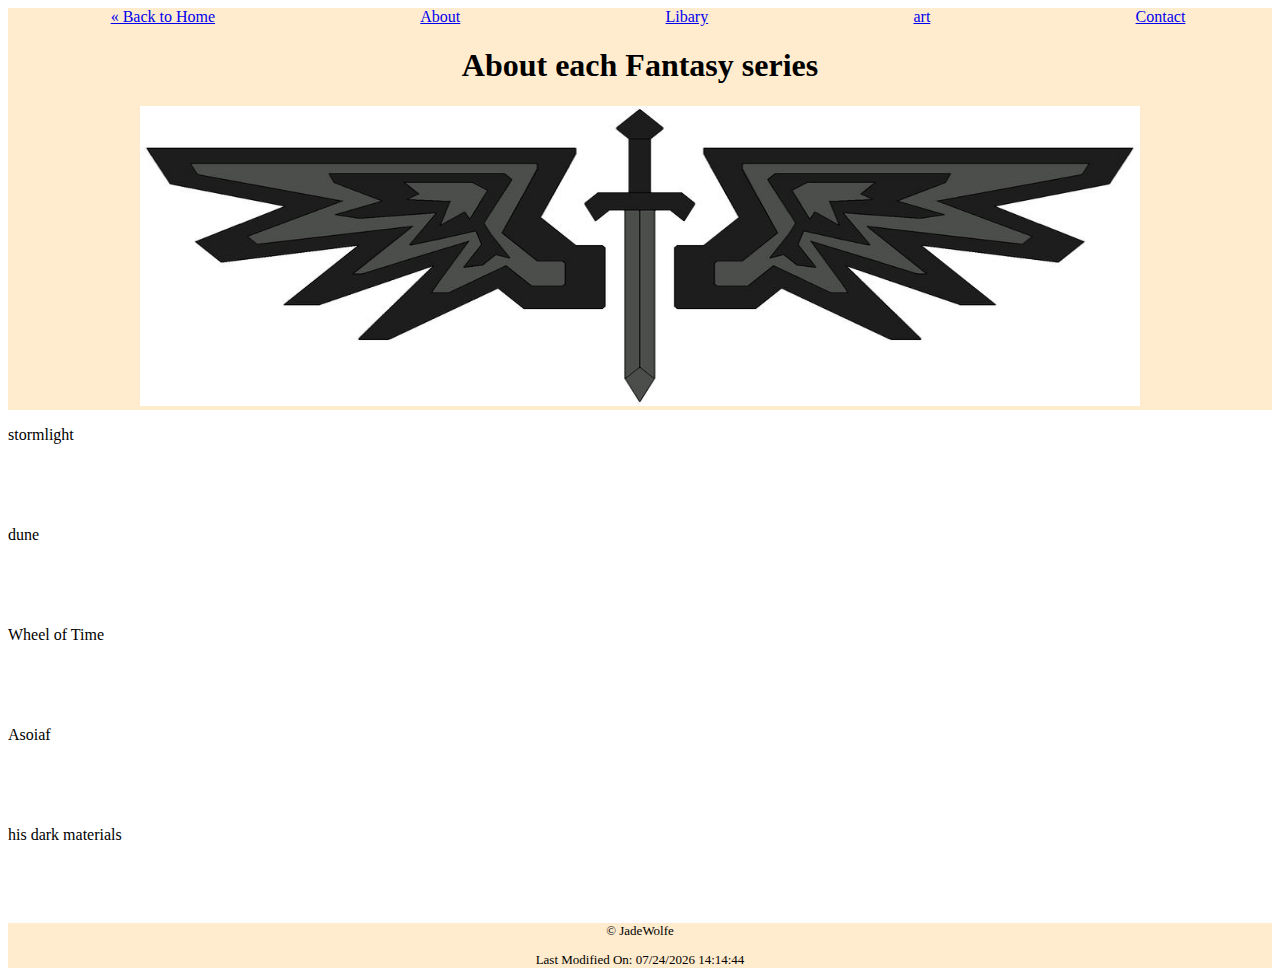
<file: My Website/WebSite pages/about.html>
<!DOCTYPE html>
<html lang="en">
<head>
    <meta charset="UTF-8">
    <meta http-equiv="X-UA-Compatible" content="IE=edge">
    <meta name="viewport" content="width=device-width, initial-scale=1.0">
    <title>About - Jade Wolfe</title>
    <link rel="stylesheet" type="text/css" href="../css/style-about.css">
</head>
<body>
    <header>
        <nav id="nav" class="navbar">
            <a href="../index.html">« Back to Home</a>
            <a href="#">About</a>
            <a href="../WebSite pages/Libary.html">Libary</a>
            <a href="../WebSite pages/art.html">art</a>
            <a href="../WebSite pages/contact.html">Contact</a>
        </nav>
        <h1 style="top: 0;">About each Fantasy series</h1>
        <img class="logo" src="../images/sword_wings.jpg" alt="Logo" width="1000px" height="300px">
    </header>
    <div class="container"></div>
        <main>
        <section1 class="container">
            <p>stormlight</p>
        </section1>
        <section2 class="container">
            <p>dune</p>
        </section2>
        <section3 class="container">
            <p>Wheel of Time</p>
        </section3>
        <section4 class="container">
            <p>Asoiaf</p>
        </section4>
        <section5 class="container">
            <p>his dark materials</p>
        </section5>
        </main>
    </div>
    <footer>
        <p>&#169 JadeWolfe</p>
        <script>
            document.write("Last Modified On: " + document.lastModified);
        </script>
    </footer>
</body>
</html>
</file>
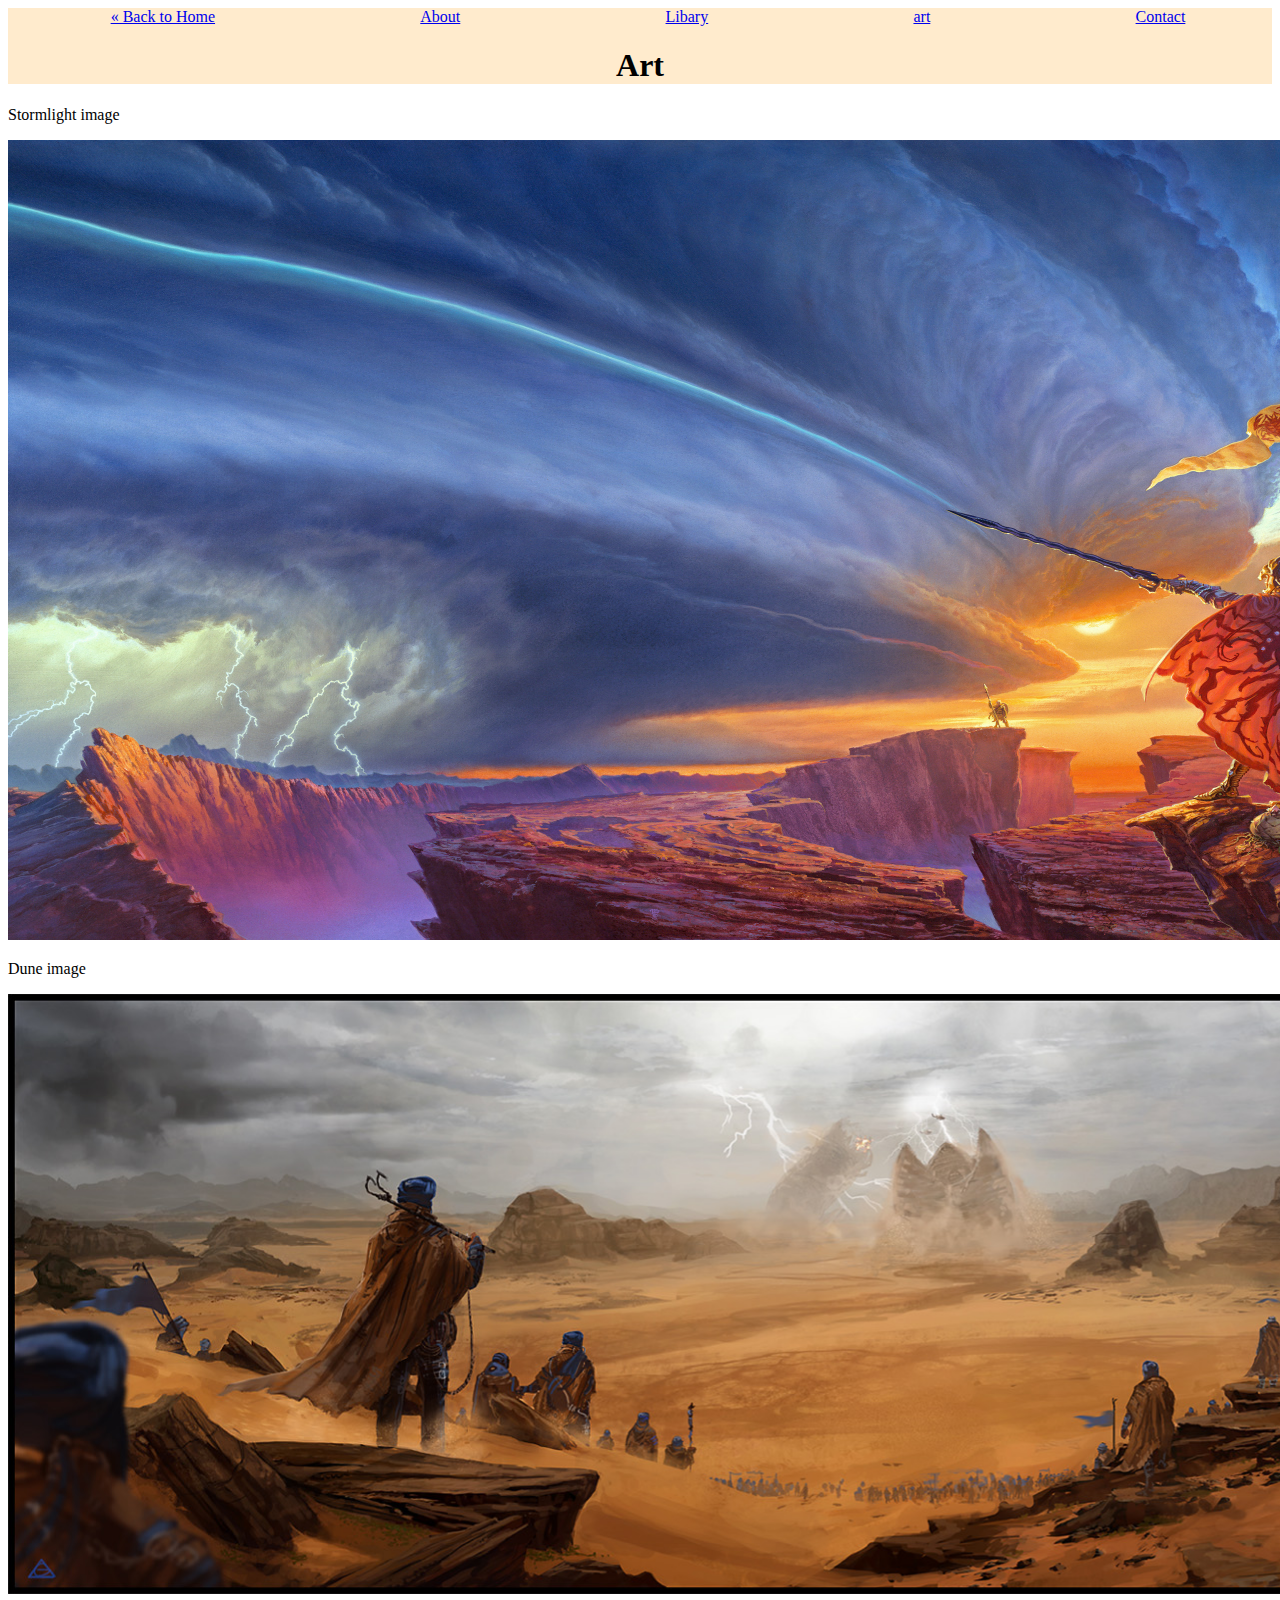
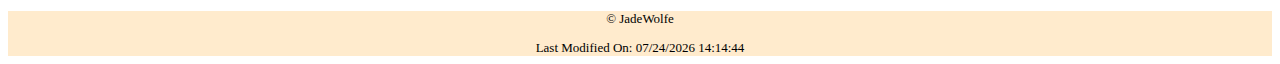
<file: My Website/WebSite pages/art.html>
<!DOCTYPE html>
<html lang="en">
<head>
    <meta charset="UTF-8">
    <meta http-equiv="X-UA-Compatible" content="IE=edge">
    <meta name="viewport" content="width=device-width, initial-scale=1.0">
    <title>Art page</title>
    <link rel="stylesheet" type="text/css" href="../css/style-art.css">
</head>
<body>
    <header>
        <nav id="nav" class="navbar">
            <a href="../index.html">« Back to Home</a>
            <a href="../WebSite pages/about.html">About</a>
            <a href="../WebSite pages/Libary.html">Libary</a>
            <a href="#">art</a>
            <a href="../WebSite pages/contact.html">Contact</a>
        </nav>
        <h1>Art</h1>
    </header>
    <div>
        <p>Stormlight image</p>
        <img src="../images/Stromlight Archive.jpg" alt="Stormlight Archive Pic" width="1600px" height="800px">
    </div>
    <div>
        <p>Dune image</p>
        <img src="../images/dune.jpg" alt="Stormlight Archive Pic" width="1700px" height="600px">
    </div>



    <footer>
        <p>&#169 JadeWolfe</p>
        <script>
            document.write("Last Modified On: " + document.lastModified);
        </script>
    </footer>
</body>
</html>
</file>
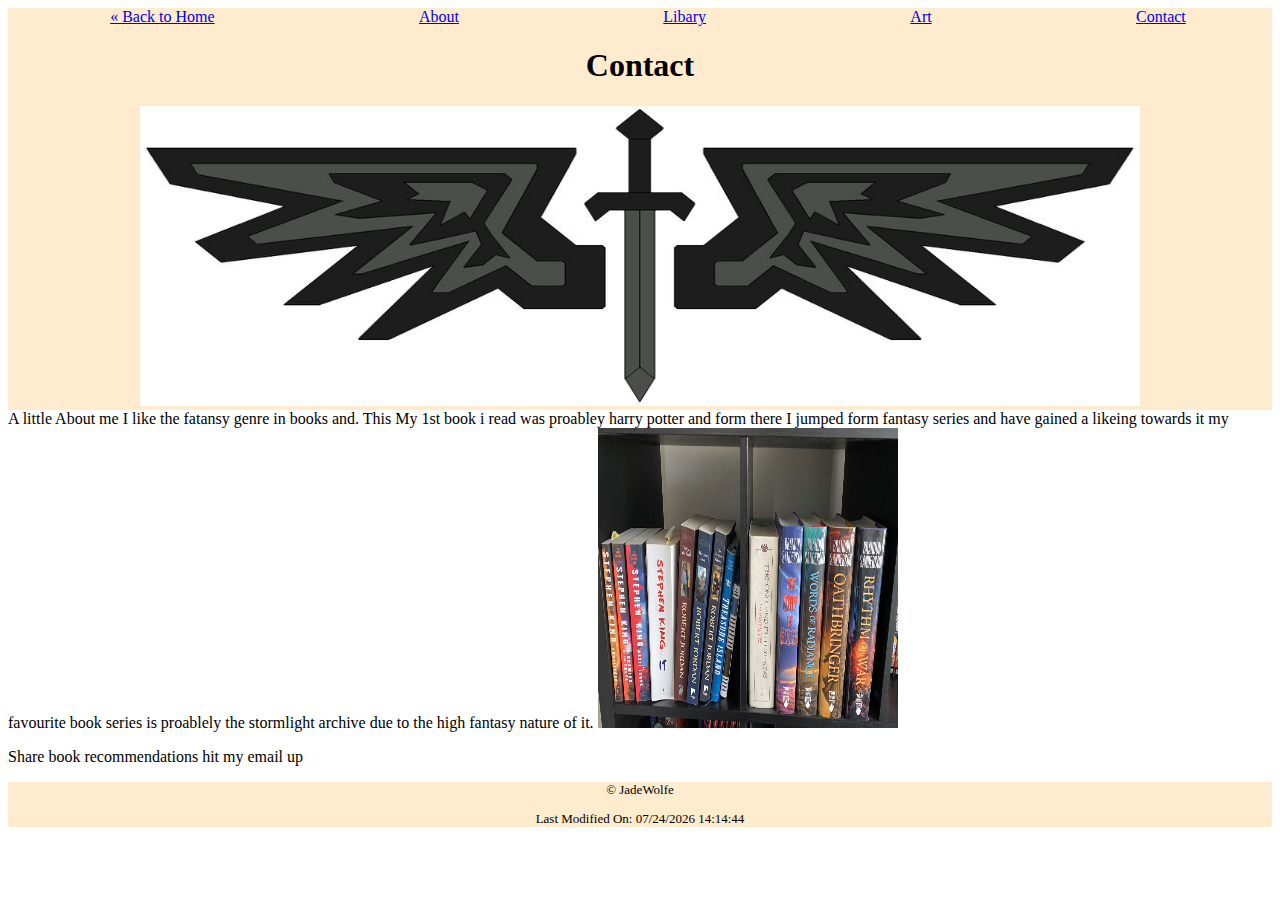
<file: My Website/WebSite pages/contact.html>
<!DOCTYPE html>
<html lang="en">
<head>
    <meta charset="UTF-8">
    <meta http-equiv="X-UA-Compatible" content="IE=edge">
    <meta name="viewport" content="width=device-width, initial-scale=1.0">
    <title>About - Jade Wolfe</title>
    <link rel="stylesheet" type="text/css" href="../css/style-contact.css">
</head>
<body>
    <div class="container">
        <header>
            <nav id="nav" class="navbar">
                <a href="../index.html">« Back to Home</a>
                <a href="../WebSite pages/about.html">About</a>
                <a href="../WebSite pages/Libary.html">Libary</a>
                <a href="../WebSite pages/art.html">Art</a>
                <a href="#">Contact</a>
            </nav>
            <h1>Contact</h1>
            <img class="logo" src="../images/sword_wings.jpg" alt="Logo" width="1000px" height="300px">
        </header>
        <main>


           A little About me I like the fatansy genre in books and. This My 1st book i read was proabley harry potter and form there I jumped form fantasy series and have gained a likeing towards it
           my favourite book series is proablely the stormlight archive due to the high fantasy nature of it.

            

           <img class="img" src="../images/MyBooks.png" alt="My books">


            <p>Share book recommendations hit my email up</p>

        </main>
        <footer>
            <p>&#169 JadeWolfe</p>
            <script>
                document.write("Last Modified On: " + document.lastModified);
            </script>
        </footer>
    </div>
</body>
</html>
</file>
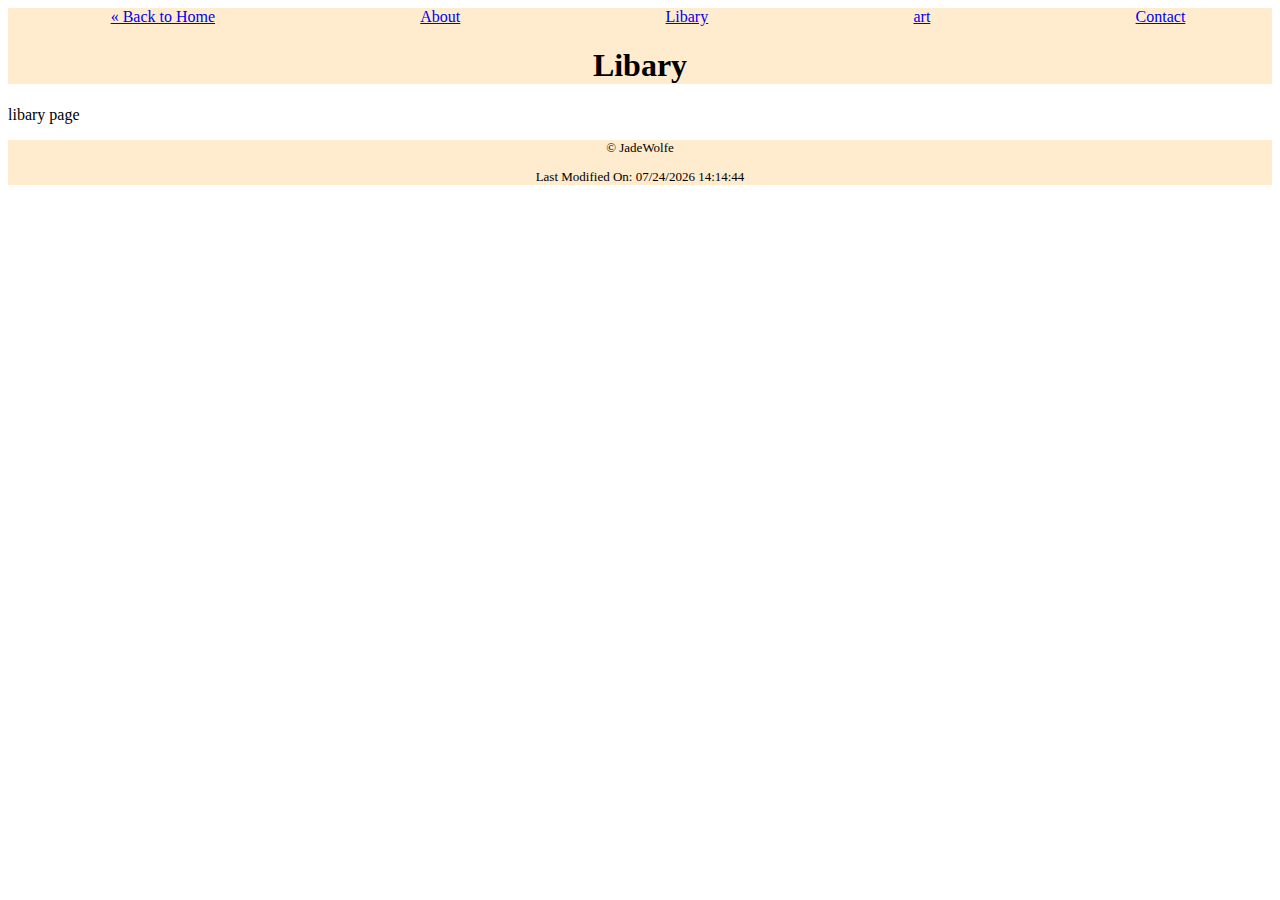
<file: My Website/WebSite pages/Libary.html>
<!DOCTYPE html>
<html lang="en">
<head>
    <meta charset="UTF-8">
    <meta http-equiv="X-UA-Compatible" content="IE=edge">
    <meta name="viewport" content="width=device-width, initial-scale=1.0">
    <title>Libary page website</title>
    <link rel="stylesheet" type="text/css" href="../css/style-about.css">
</head>
<body>
    <header>
        <nav id="nav" class="navbar">
            <a href="../index.html">« Back to Home</a>
            <a href="../WebSite pages/about.html">About</a>
            <a href="#">Libary</a>
            <a href="../WebSite pages/art.html">art</a>
            <a href="../WebSite pages/contact.html">Contact</a>
        </nav>
    <h1>Libary</h1>
    </header>



    <p>libary page</p>
</body>
<footer>
    <p>&#169 JadeWolfe</p>
    <script>
        document.write("Last Modified On: " + document.lastModified);
    </script>
</footer>
</html>
</file>
<file: css/style.css>
@import url('https://fonts.googleapis.com/css2?family=Cormorant+Infant:ital,wght@1,600&display=swap');
@import url('https://fonts.googleapis.com/css2?family=Libre+Baskerville:wght@700&display=swap');
body{
    background-color: white;
}
div.item {
    background: LightBlue;
    border: 1px solid Blue;
    padding: 0;
    text-align: center;
  }
header{
    /*position: fixed;*/
    left: 0;
    top: 0;
    width: 100%;
    color: black;
    text-align: center;
    font-size: small;
    border: black solid 5px;

}
h1{
    font-family: 'Libre Baskerville', serif;
    font-size: 40px;
}
#nav{
    background-color: antiquewhite;
    margin: 0;
    width: 100vw;
    text-align: center;
    font-size: 20px;
}
.navbar{
    width: 100%;
    display: flex;
    flex-direction: row;
    justify-content: space-around;
}
.item.item1 {
    grid-row: 1/3;
    height: auto;
}
#list{
    background-color: antiquewhite;
    font-size: larger;
}
/* Bookshelf image */
.item.item2 {
    background-color: #e9e9e9e3 ;
    grid-row:4;
    height: auto;
    
}
/* Logo container*/
.item.item3 {
    background-color: yellow ;
    grid-row: 5;
    height: auto;
}
.item.item4{
    grid-row: 6; 
}
/* Content inside the website thats not the grid*/
#Bookshelf{
    width: 100%;
    height: 100%;
    position: relative;
}
#SwordWithWings{
    width: 100%;
    height: 100%;
    position: relative;
}
h2{
    right: 50%;
    bottom: 25%;
    position:absolute;
}
ul{
    position:absolute;
    bottom:10%;
    right: 50%;
}
ul:hover{
    color: red;
}
footer{
    /*position: fixed;*/
    left: 0;
    bottom: 0;
    width: 100%;
    background-color: blanchedalmond;
    color: black;
    text-align: center;
    font-size: small;
}
@media screen and ( min-width : 800px ) {
    .container{
        display: grid;
        grid-template-columns:repeat(3,1fr);
        grid-auto-rows: minmax(100px,auto);
        gap: 3px;
        width: 100%;
        height: 100vh;
    }
    /* Left Column*/
    .item.item1 {
        grid-column: 1;
        grid-row: 1/4;
        height: auto;
        position:relative;
    }
    /* Bookshelf image */
    .item.item2 {
        grid-column: 2/4;
        grid-row: 1/2;
        height: auto;
    }
    /* Logo container*/
    .item.item3 {
        background-color: yellow ;
        grid-column: 2/3;
        grid-row: 2/4;
        height: auto;
    }
    .item.item4{
        grid-column: 3/4;
        grid-row: 2/4; 
    }
}
</file>
<file: My Website/css/style.css>
body{
    background-color: white;
}
.container{
    display: grid;
    grid-template-columns:repeat(2,1fr);
    grid-auto-rows: minmax(100px,auto);
    gap: 3px;
    padding: 10px;
    width: 100%;
    height: 100vh;
}
div.item {
    background: LightBlue;
    border: 1px solid Blue;
    padding: 20px;
    text-align: center;
  }
  header{
    /*position: fixed;*/
    left: 0;
    top: 0;
    width: 100%;
    background-color: rgb(231, 245, 182);
    color: black;
    text-align: center;
    font-size: small;
}
#nav{
    margin: 0;
    width: 100vw;
    text-align: center;
}
.navbar{
    width: 100%;
    display: flex;
    flex-direction: row;
    justify-content: space-around;
}






.item.item1 {
    background-color: blue ;
    grid-column: 1/3;
    height: auto;
    font-weight: 800;
    font-size: 50px;


}
.item.item2 {
    background-color: #e9e9e9e3 ;
    grid-row: 2/3;
    height: auto;
    
}
.item.item3 {
    background-color: yellow ;
    height: auto;
}
/*.nested{
    display: grid
    grid-template-columns:repeat(2,1fr);
    grid-template-rows:repeat(3,1fr);
}*/
.item.item4{
    background-color: red ;
    grid-column: 1/3;
    
}


/* Content inside the website thats not the grid*/
.house{
    width: 100%;
    height: 100%;
    position: relative;
}


footer{
    /*position: fixed;*/
    left: 0;
    bottom: 0;
    width: 100%;
    background-color: blanchedalmond;
    color: black;
    text-align: center;
    font-size: small;
}
</file>
<file: css/style-about.css>
header{
    text-align: center;
    border: black solid 3px;
}
#nav{
    background-color: antiquewhite;
    margin: 0;
    width: 100vw;
    text-align: center;
    font-size: 20px;
}
.navbar{
    width: 100%;
    display: flex;
    flex-direction: row;
    justify-content: space-around;
}

.container {
    gap: 0;
    width: 100%;
    text-align: left;
    margin: 0%;
    padding: 0%;
}
h2{
    text-align: center;
}
body{
    background-color: #bbb;
}




footer{
    left: 0;
    bottom: 0;
    width: 100%;
    background-color: blanchedalmond;
    color: black;
    text-align: center;
    font-size: small;
}


@media screen and ( min-width : 800px ) {
    .container {
        display: grid; 
        grid-template-columns: 1.1fr 0.9fr; 
        grid-auto-rows: minmax(100px,auto);
        gap: 0;
        width: 100%;
        margin: 0%;
        padding: 0%;
    }
}
</file>
<file: css/style-art.css>
@import url('https://fonts.googleapis.com/css2?family=Biryani:wght@900&family=Oldenburg&display=swap');

header{
    background-color: blanchedalmond;
    text-align: center;
    border: black solid 3px;
}
#nav{
    background-color: antiquewhite;
    margin: 0;
    width: 100vw;
    text-align: center;
    font-size: 20px;
}
h1{
    font-family: 'Biryani', sans-serif;
}
.navbar{
    width: 100%;
    display: flex;
    flex-direction: row;
    justify-content: space-around;
}
img{
    display: block;
    margin-left: auto;
    margin-right: auto;
    border: black solid 8px;
}
h2{
    text-align: center;
    font-family: 'Oldenburg', cursive;
}
body{
    background-color: grey;
}




footer{
    left: 0;
    bottom: 0;
    width: 100%;
    background-color: blanchedalmond;
    color: black;
    text-align: center;
    font-size: small;
}
</file>
<file: css/style-Author.css>
/* Page Has mobile layout*/

body { background-color: #bbb; }
header{
    background-color: blanchedalmond;
    text-align: center;
    border: black solid 3px;
}
#nav{
    background-color: antiquewhite;
    margin: 0;
    width: 100vw;
    text-align: center;
}
.navbar{
    width: 100%;
    display: flex;
    flex-direction: row;
    justify-content: space-around;
}
.container{
    display: grid;
    grid-auto-rows: minmax(100px,auto);
    gap: 3px;
    width: 100%;
}
/* Author pics*/
.Author{
    width: 400px;
    height: auto;
    position: relative;
    justify-items: center;
}
h2{
    text-align: center;
}
#Sci-fi{
    color: white;
    background-color: #000;
    opacity: 1;
    background-image:  repeating-radial-gradient( circle at 0 0, transparent 0, #000 17px ), repeating-linear-gradient( #ff840055, #ff8400 );
    grid-row: 1;
    height: auto;
}
#DuneAuthor{
    grid-row: 2;
}
#DuneAuthorAbout{
    grid-row: 3;
    border: black solid 4px;
}
#fantasy{
    color: white;
    background-color: #4f55ee;
    opacity: 1;
    background-image:  linear-gradient(30deg, #000000 12%, transparent 12.5%, transparent 87%, #000000 87.5%, #000000), linear-gradient(150deg, #000000 12%, transparent 12.5%, transparent 87%, #000000 87.5%, #000000), linear-gradient(30deg, #000000 12%, transparent 12.5%, transparent 87%, #000000 87.5%, #000000), linear-gradient(150deg, #000000 12%, transparent 12.5%, transparent 87%, #000000 87.5%, #000000), linear-gradient(60deg, #00000077 25%, transparent 25.5%, transparent 75%, #00000077 75%, #00000077), linear-gradient(60deg, #00000077 25%, transparent 25.5%, transparent 75%, #00000077 75%, #00000077);
    background-size: 34px 60px;
    background-position: 0 0, 0 0, 17px 30px, 17px 30px, 0 0, 17px 30px;
    grid-row: 4;
    height: auto;
}
#StormlightAuthor{
    grid-row:  5;
}
#StormlightAuthorAbout{
    grid-row: 6;
    border: black solid 4px;
}
#WheelOfTimeAuthor{
    grid-row:  7;
}
#WheelOfTimeAbout{
    grid-row: 8;
    border: black solid 4px;
}
#YA-fantasy{
    color: white;
    background-color: #54c712;
    background-image: radial-gradient(circle at center center, #000000, #54c712), repeating-radial-gradient(circle at center center, #000000, #000000, 17px, transparent 34px, transparent 17px);
    background-blend-mode: multiply;
    grid-row: 9;
    height: auto;
}
#HisDarkMaterialsAuthor{
    grid-row:  10;
}
#HisDarkMaterialsAuthorAbout{
    grid-row: 11;
    border: black solid 4px;
        
}
#GrimDark{
    color: white;
    background-color: #8b15ad;
    opacity: 1;
    background-image:  linear-gradient(135deg, #000000 25%, transparent 25%), linear-gradient(225deg, #000000 25%, transparent 25%), linear-gradient(45deg, #000000 25%, transparent 25%), linear-gradient(315deg, #000000 25%, #8b15ad 25%);
    background-position:  17px 0, 17px 0, 0 0, 0 0;
    background-size: 34px 34px;
    background-repeat: repeat;
    grid-row: 12;
    height: auto;
}
#ASOIAFAuthor{
    grid-row:  13;
}
#ASOIAFAuthorAbout{
    grid-row: 14;
    border: black solid 4px;
}
.Authorfont{
    font-size: 30px;
}
footer{
    left: 0;
    bottom: 0;
    width: 100%;
    background-color: blanchedalmond;
    color: black;
    text-align: center;
    font-size: small;
}

/* Mobile */
@media screen and ( min-width : 800px ) {
    main{
        display: grid;
        grid-template-columns: repeat(10,fit-content);
        grid-template-rows: repeat(7, fit-content);
    }
    .container{
        display: grid;
        grid-template-columns:repeat(2,1fr);
        grid-auto-rows: minmax(100px,auto);
        gap: 3px;
        width: 100%;
    }
    #Sci-fi{
        grid-column: 1/3;
        grid-row: 1/2;
        height: auto;
    }
    #DuneAuthor{
        grid-column: 1/2;
        grid-row: 2/3;
    }
    #DuneAuthorAbout{
        grid-column: 2/3;
        grid-row: 2/3;
    }
    #fantasy{
        grid-column: 1/3;
        grid-row: 3/4;
        height: auto;
    }
    #StormlightAuthor{
        grid-column: 1/2;
        grid-row:  4/5;
    }
    #StormlightAuthorAbout{
        grid-column: 2/3;
        grid-row: 4/5;
    }
    #WheelOfTimeAuthor{
        grid-column: 1/2;
        grid-row:  5/6;
    }
    #WheelOfTimeAbout{
        grid-column: 2/3;
        grid-row: 5/6;
    }
    #YA-fantasy{
        grid-column: 1/3;
        grid-row: 6/7;
        height: auto;
    }
    #HisDarkMaterialsAuthor{
        grid-column: 1/2;
        grid-row:  7/8;
    }
    #HisDarkMaterialsAuthorAbout{
        grid-column: 2/3;
        grid-row: 7/8;    
    }
    #GrimDark{
        grid-column: 1/3;
        grid-row: 8/9;
        height: auto;
    }
    #ASOIAFAuthor{
        grid-column: 1/2;
        grid-row:  9/10;
    }
    #ASOIAFAuthorAbout{
        grid-column: 2/3;
        grid-row: 9/10;
    }
}
</file>
<file: css/style-contact.css>
@import url('https://fonts.googleapis.com/css2?family=Marcellus+SC&display=swap');
header{
    background-color: blanchedalmond;
    text-align: center;
    border: black solid 3px;
    font-family: 'Marcellus SC', serif;
}
body{
    background-color: #bbb;
}
#nav{
    background-color: antiquewhite;
    margin: 0;
    width: 100vw;
    text-align: center;
    font-size: 20px;
}
.navbar{
    width: 100%;
    display: flex;
    flex-direction: row;
    justify-content: space-around;
}
.img{
    display: block;
    margin-left: auto;
    margin-right: auto;
    width: 500px;
    height: 300px;
}
main{
    text-align: center;
    background-color: lightskyblue;
}

footer{
    left: 0;
    bottom: 0;
    width: 100%;
    background-color: blanchedalmond;
    color: black;
    text-align: center;
    font-size: small;
}
</file>
<file: My Website/css/style-about.css>
header{
    background-color: blanchedalmond;
    text-align: center;
}
#nav{
    margin: 0;
    width: 100vw;
    text-align: center;
}
.navbar{
    width: 100%;
    display: flex;
    flex-direction: row;
    justify-content: space-around;
}

.container {
    display: grid; 
    grid-template-columns: 1.1fr 0.9fr; 
    grid-auto-rows: minmax(100px,auto);
    gap: 0;
    width: 100%;
  }










footer{
    left: 0;
    bottom: 0;
    width: 100%;
    background-color: blanchedalmond;
    color: black;
    text-align: center;
    font-size: small;
}
</file>
<file: My Website/css/style-art.css>
header{
    background-color: blanchedalmond;
    text-align: center;
}
#nav{
    margin: 0;
    width: 100vw;
    text-align: center;
}
.navbar{
    width: 100%;
    display: flex;
    flex-direction: row;
    justify-content: space-around;
}
footer{
    left: 0;
    bottom: 0;
    width: 100%;
    background-color: blanchedalmond;
    color: black;
    text-align: center;
    font-size: small;
}
</file>
<file: My Website/css/style-contact.css>
header{
    background-color: blanchedalmond;
    text-align: center;
}



#nav{
    margin: 0;
    width: 100vw;
    height: 20%;
    text-align: center;
}
.navbar{
    width: 100%;
    display: flex;
    flex-direction: row;
    justify-content: space-around;
}




.img{
    width: 300px;
    height: 300px;
}
footer{
    left: 0;
    bottom: 0;
    width: 100%;
    background-color: blanchedalmond;
    color: black;
    text-align: center;
    font-size: small;
}
</file>
